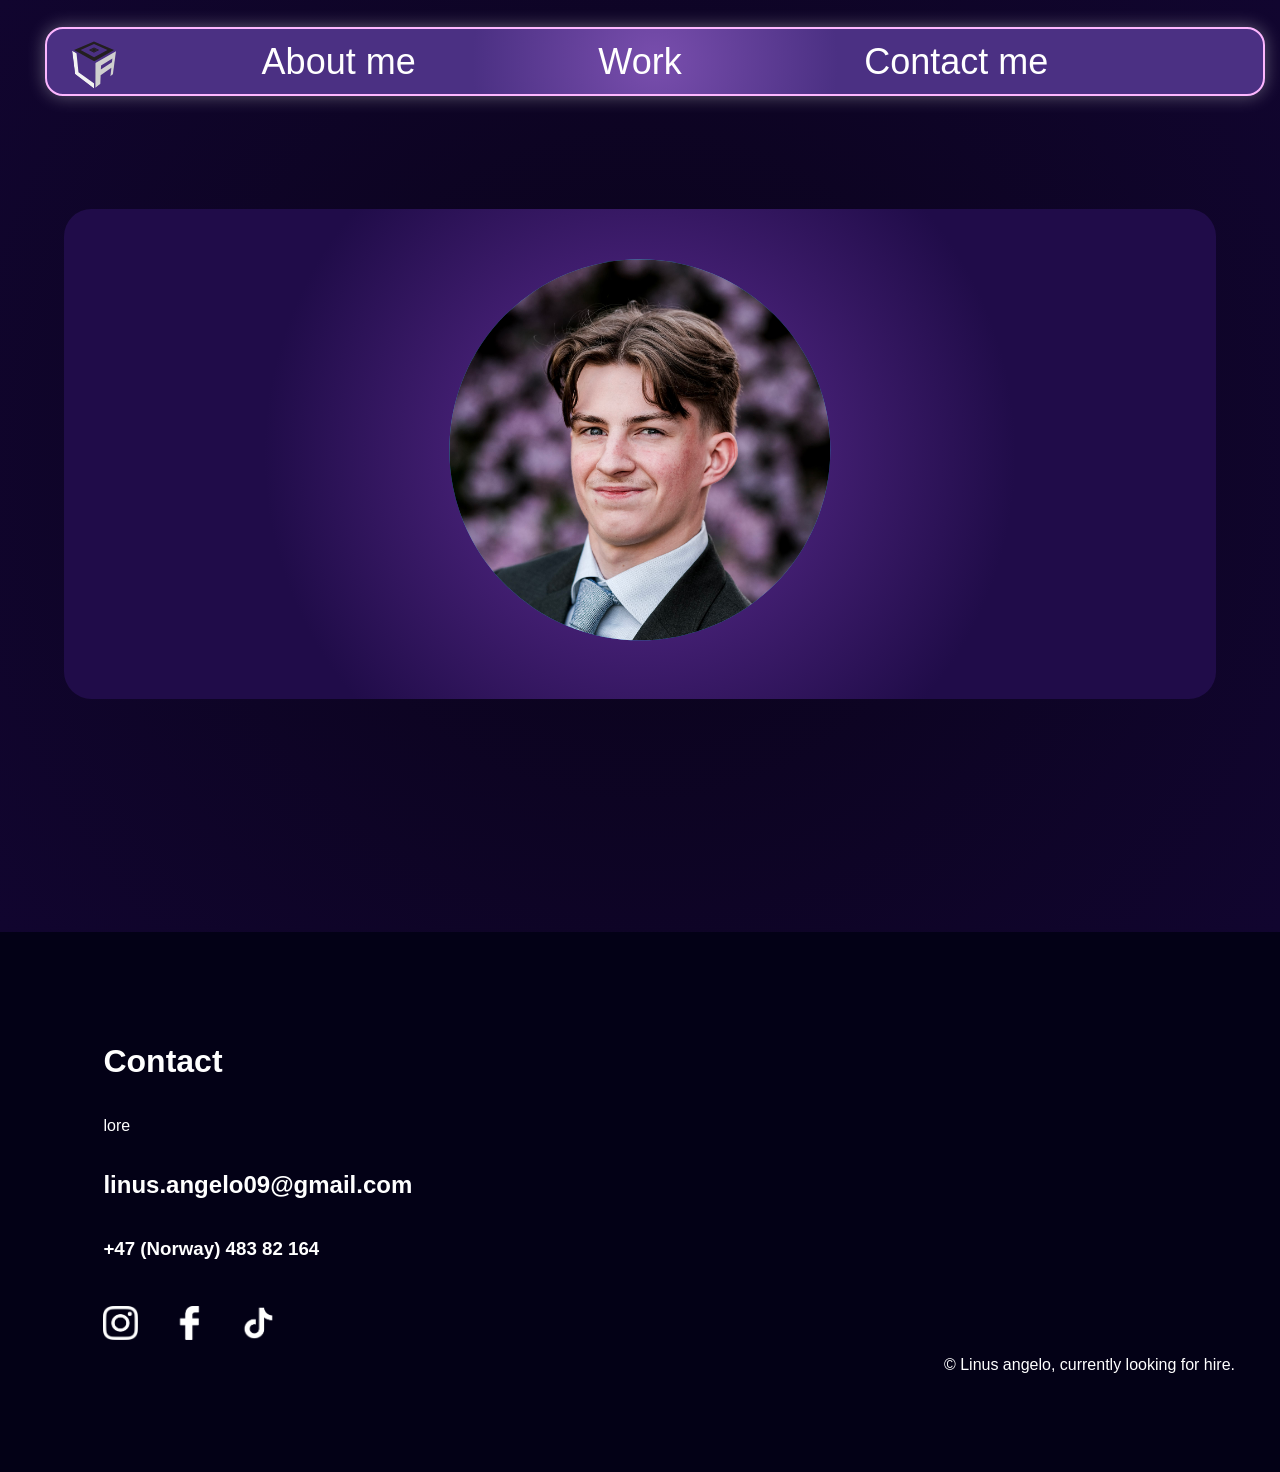
<file: Index.html>
<!DOCTYPE html>
<html lang="en">

<head>
    <meta charset="UTF-8">
    <meta name="viewport" content="width=device-width, initial-scale=1.0">
    <title>Portfolio</title>
        <link rel="stylesheet" href="style.css">
          <link rel="icon" type="image/x-icon" sizes="32 x 32" href="/bilder/favicon-32x32.png">
</head>

<body>

<header>
    <a href="Index.html" aria-label="Home"><img class="logo" src="bilder/LA.logo - Square.silver.svg" alt="logo"></a>
    <nav>
    <a class="navtext" href="realfrontpage.html">About me</a>
        <a class="navtext" href="work.html">Work</a>
        <a class="navtext" href="contact.html">Contact me</a>
    </nav>
</header>

<main>
    <div class="square" ></div>
</main>

<div class="big-box">
</div>

<a href="realfrontpage.html" class="circle">
    <img src="bilder/Bilde_av_meg.JPG" alt="Picture of me" class="circle-img">
</a>



<footer>
    <div class="foottekst">
    <h1>Contact</h1>
    <p>lore</p>
    <h2>linus.angelo09@gmail.com</h2>
    <h3>+47 (Norway) 483 82 164</h3>
    </div>
    <div class="footwrap">
    <img class="footapp" src="bilder/Instagram logo.png" alt="">
    <img class="footapp" src="bilder/facebook logo.png" alt="">
    <img class="footapp" src="bilder/TIktok logo.png" alt="">
    </div>
    <p class="bais" >&copy; Linus angelo, currently looking for hire.</p>
</footer>

<!-- <script>
const circle = document.querySelector('.circle');

circle.addEventListener('click', () => {
    const rect = circle.getBoundingClientRect();
    sessionStorage.setItem('circlePos', JSON.stringify({
        left: rect.left + window.scrollX,
        top: rect.top + window.scrollY,
        width: rect.width,
        height: rect.height
    }));
});
</script> -->

<script src="nav-active.js"></script>

</body>
</html>
</file>
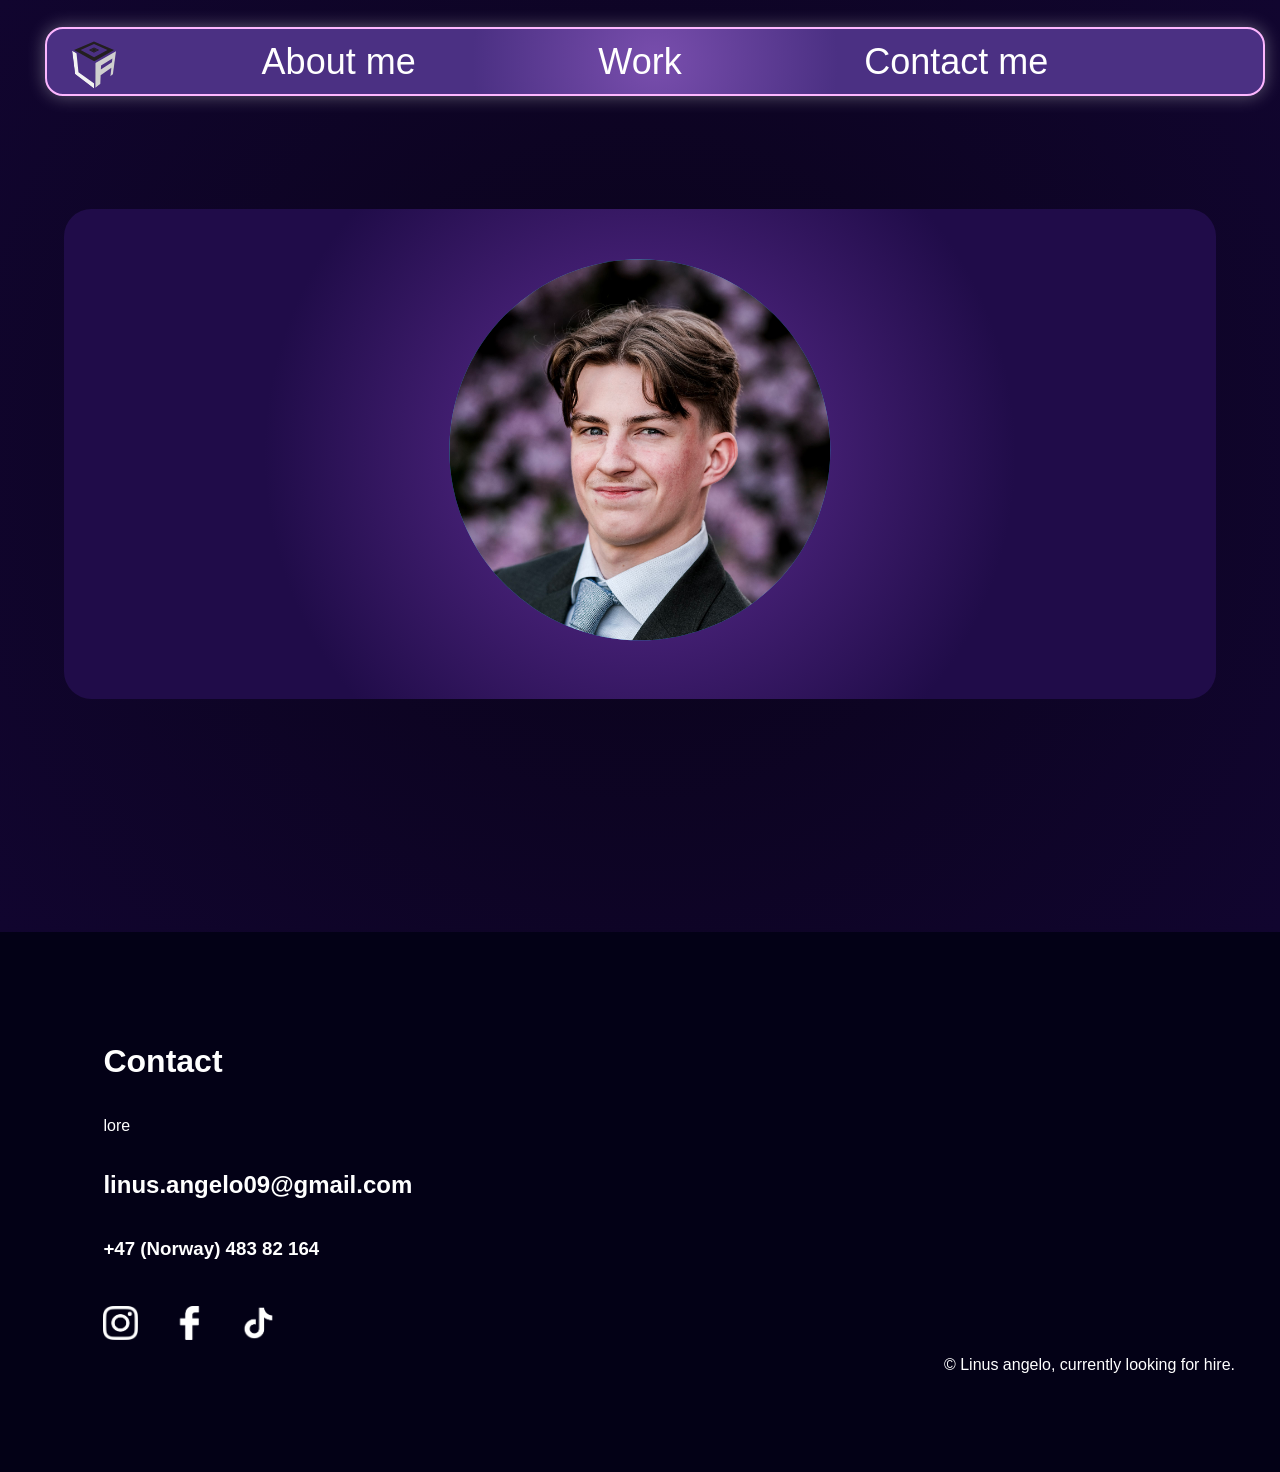
<file: index.html>
<!DOCTYPE html>
<html lang="en">

<head>
    <meta charset="UTF-8">
    <meta name="viewport" content="width=device-width, initial-scale=1.0">
    <title>Portfolio</title>
        <link rel="stylesheet" href="style.css">
          <link rel="icon" type="image/x-icon" sizes="32 x 32" href="/bilder/favicon-32x32.png">
</head>

<body>

<header>
    <a href="index.html" aria-label="Home"><img class="logo" src="bilder/LA.logo - Square.silver.svg" alt="logo"></a>
    <nav>
    <a class="navtext" href="realfrontpage.html">About me</a>
        <a class="navtext" href="work.html">Work</a>
        <a class="navtext" href="contact.html">Contact me</a>
    </nav>
</header>

<main>
    <div class="square" ></div>
</main>

<div class="big-box">
</div>

<a href="realfrontpage.html" class="circle">
    <img src="bilder/Bilde_av_meg.JPG" alt="Picture of me" class="circle-img">
</a>



<footer>
    <div class="foottekst">
    <h1>Contact</h1>
    <p>lore</p>
    <h2>linus.angelo09@gmail.com</h2>
    <h3>+47 (Norway) 483 82 164</h3>
    </div>
    <div class="footwrap">
    <img class="footapp" src="bilder/Instagram logo.png" alt="">
    <img class="footapp" src="bilder/facebook logo.png" alt="">
    <img class="footapp" src="bilder/TIktok logo.png" alt="">
    </div>
    <p class="bais" >&copy; Linus angelo, currently looking for hire.</p>
</footer>

<!-- <script>
const circle = document.querySelector('.circle');

circle.addEventListener('click', () => {
    const rect = circle.getBoundingClientRect();
    sessionStorage.setItem('circlePos', JSON.stringify({
        left: rect.left + window.scrollX,
        top: rect.top + window.scrollY,
        width: rect.width,
        height: rect.height
    }));
});
</script> -->

<script src="nav-active.js"></script>

</body>
</html>
</file>
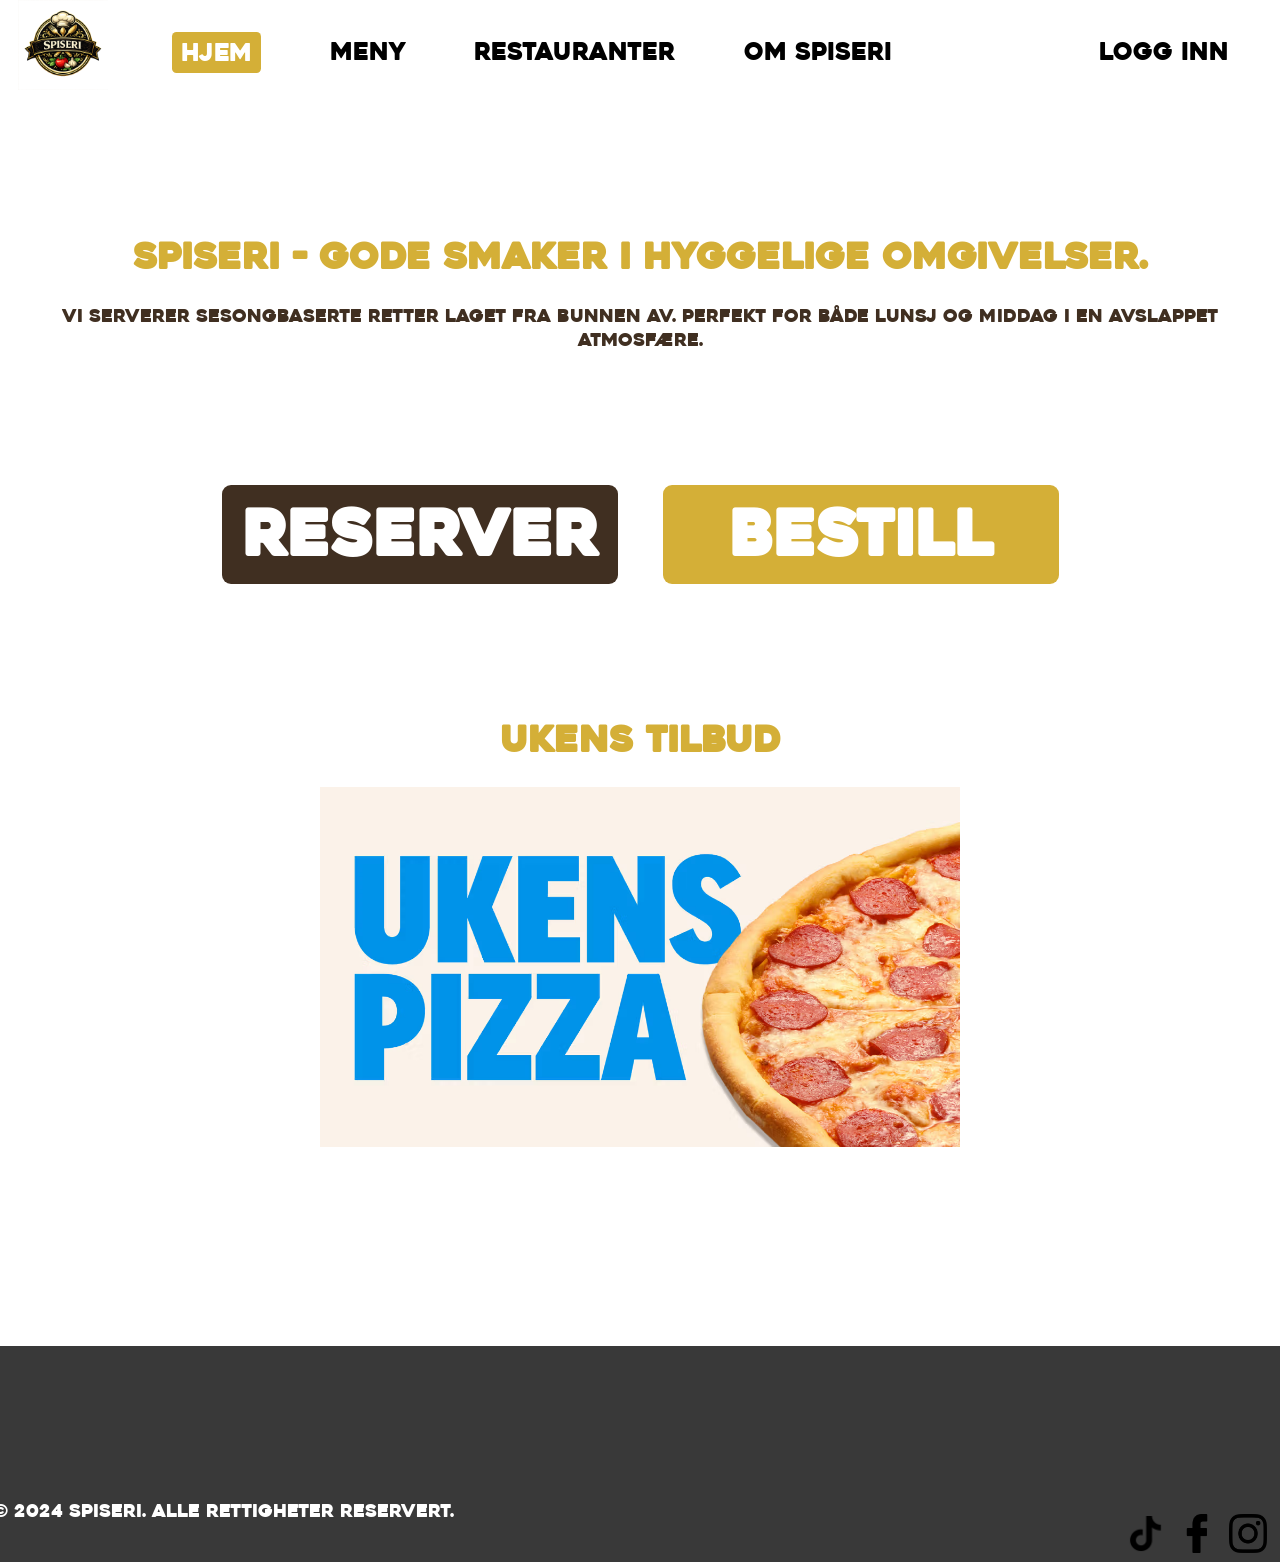
<file: Arbeid/Restaurant nettside/Index.html>
<!DOCTYPE html>
<html lang="en">
<head>
    <meta charset="UTF-8">
    <meta name="viewport" content="width=device-width, initial-scale=1.0">
    <title>Restaurant Website</title>
    <link rel="stylesheet" href="styles.css">
</head>
<body>
    <!-- Navigation -->
    <nav class="navbar">
        <div class="container">
            <div class="logo"><img class="rest" src="Bilder/RestaurantLogo.png" alt="Restaurant Logo"></div>
            <ul class="nav-links">
                <li><a class="links" href="Index.html">Hjem</a></li>
                <li><a class="links" href="meny.html">Meny</a></li>
                <li><a class="links" href="Restauranter.html">Restauranter</a></li>
                <li><a class="links" href="Omspiseri.html">Om spiseri</a></li>
            </ul>
        </div>
    </nav>

    <div class="logginn">
        <a href="logginn.html">Logg inn</a>
    </div>

    <h1 class="overtekst">Spiseri - gode smaker i hyggelige omgivelser.</h1>
    <p class="undertekst">Vi serverer sesongbaserte retter laget fra bunnen av. Perfekt for både lunsj og middag i en avslappet atmosfære.</p>


    <div class="resbes">
    <a href="Reserver.html"><h1 class="Reserver">Reserver</h1></a>
    <a href="Bestill.html"><h1 class="Bestill">Bestill</h1></a>

    </div>

    <div class="slider">
        <h1 class="Tilbud">Ukens Tilbud</h1>
  <div class="slides">
    <img src="Bilder/Ukenspizza.avif" />
    <img src="Bilder/Burgertilbud.jpg" />
    <img src="Bilder/Meeal.avif" />
  </div>
</div>



<footer class="footer">
    <p class="footer-text">© 2024 Spiseri. Alle rettigheter reservert.</p>

    <img src="Bilder/Instagram png.png" alt="Instagram Icon">
    <img  src="Bilder/Facebook png.png" alt="Facebook Icon">
    <img  src="Bilder/Tiktok png logo.png" alt="Tiktok Icon">

</footer>


<script>
const slides = document.querySelector(".slides");
const totalSlides = document.querySelectorAll(".slides img").length;
let index = 0;

setInterval(() => {
  index++;
  if (index >= totalSlides) {
    index = 0;
  }

  slides.style.transform = `translateX(-${index * 50}vw)`;
}, 3000);
</script>

    <script>
        // Highlight current page in navbar
        document.addEventListener('DOMContentLoaded', function() {
            const links = document.querySelectorAll('.nav-links a');
            const currentUrl = window.location.pathname;
            
            links.forEach(link => {
                const href = link.getAttribute('href');
                // Check if the href matches the current page
                if (currentUrl.includes(href) || 
                    (href === 'Index.html' && (currentUrl.endsWith('/') || currentUrl.includes('Index.html')))) {
                    link.classList.add('active');
                } else {
                    link.classList.remove('active');
                }
            });
        });
    </script>

    <div class="container">
</body>
</html>
</file>
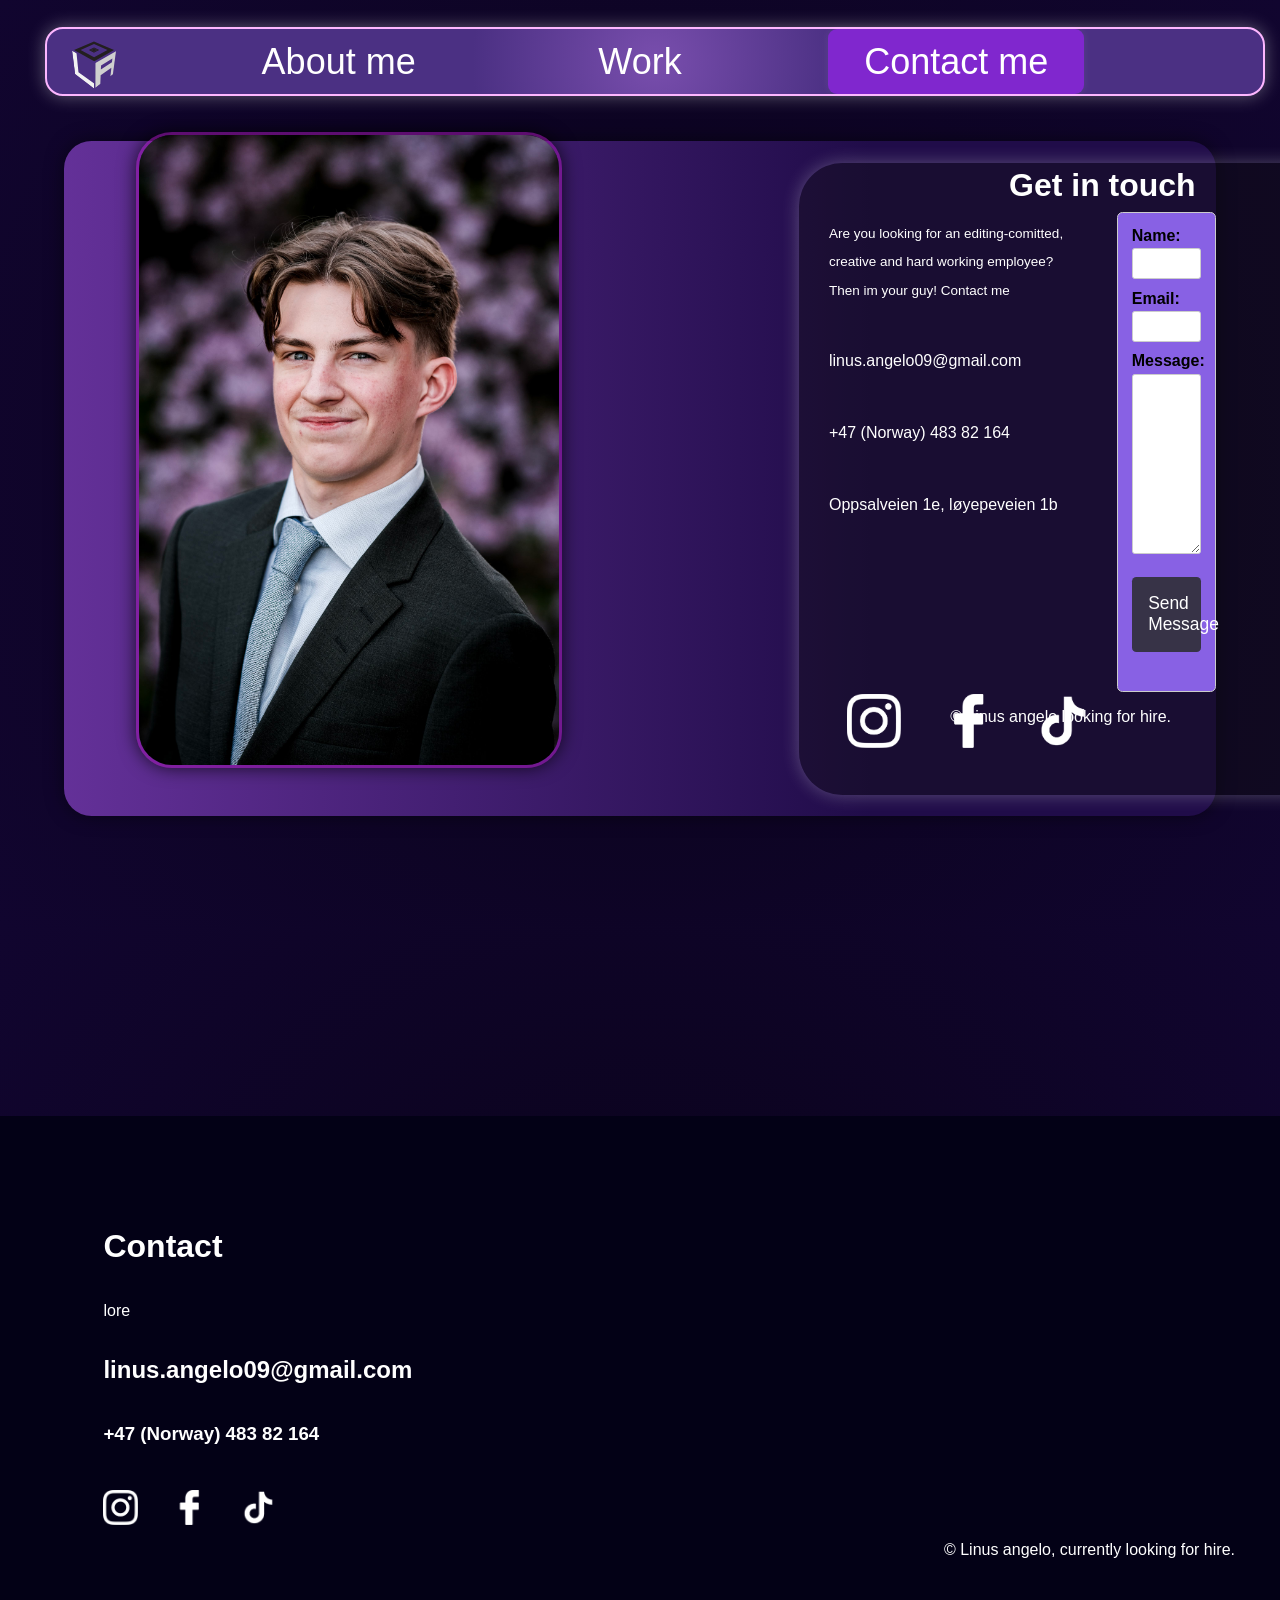
<file: contact.html>
<!DOCTYPE html>
<html lang="en">

<head>
    <meta charset="UTF-8">
    <meta name="viewport" content="width=device-width, initial-scale=1.0">
    <title>Document</title>
        <link rel="stylesheet" href="style.css">
</head>
<body>

<header>
  <a href="index.html" aria-label="Home"><img class="logo" src="bilder/LA.logo - Square.silver.svg" alt="logo"></a>
    <nav>
  <a class="navtext" href="realfrontpage.html">About me</a>
        <a class="navtext" href="work.html">Work</a>
        <a class="navtext" href="contact.html">Contact me</a>
    </nav>
</header>


<div class="big-boxy">

    <div class="big-boxytext">
    <h1 class="get" >Get in touch</h1>

    <p class="hard" >Are you looking for an editing-comitted,</p>
    <P class="hard" >creative and hard working employee?</P>
    <p class="hard">Then im your guy! Contact me</p>

    <p class="kontakt" >linus.angelo09@gmail.com</p>
    <p class="kontakt" >+47 (Norway) 483 82 164</p>
    <p class="kontakt" >Oppsalveien 1e, løyepeveien 1b</p>
    </div>
    <div class="bbd">
        <img class="ift" src="bilder/Instagram logo.png" alt="instagram logo">
        <img class="ift" src="bilder/facebook logo.png" alt="facebook logo">
        <img class="ift" src="bilder/TIktok logo.png" alt="tiktok logo">
        



    </div>

    <form action="https://formspree.io/f/mvzlrdaz" method="POST" class="contact-form" target="_blank">
  <div>
    <label for="name">Name:</label>
    <input type="text" id="name" name="user_name" required>
  </div>
  <div>
    <label for="email">Email:</label>
    <input type="email" id="email" name="user_email" required>
  </div>
  <div>
    <label class="massage" for="message">Message:</label>
    <textarea id="message" name="user_message" rows="5" required></textarea>
  </div>
  <button type="submit">Send Message</button>
</form>
    <p class="bais" >&copy; Linus angelo looking for hire.</p>
 <img class="picture" src="bilder/Bilde_av_meg.JPG" alt="placeholder">
   <div class="smaller-boxy" >
    
   </div>

</div>

<footer>
    <div class="foottekst">
    <h1>Contact</h1>
    <p>lore</p>
    <h2>linus.angelo09@gmail.com</h2>
    <h3>+47 (Norway) 483 82 164</h3>
    </div>
    <div class="footwrap">
    <img class="footapp" src="bilder/Instagram logo.png" alt="">
    <img class="footapp" src="bilder/facebook logo.png" alt="">
    <img class="footapp" src="bilder/TIktok logo.png" alt="">
    </div>
    <p class="bais" >&copy; Linus angelo, currently looking for hire.</p>
</footer>





</body>

<script src="nav-active.js"></script>

</html>
</file>
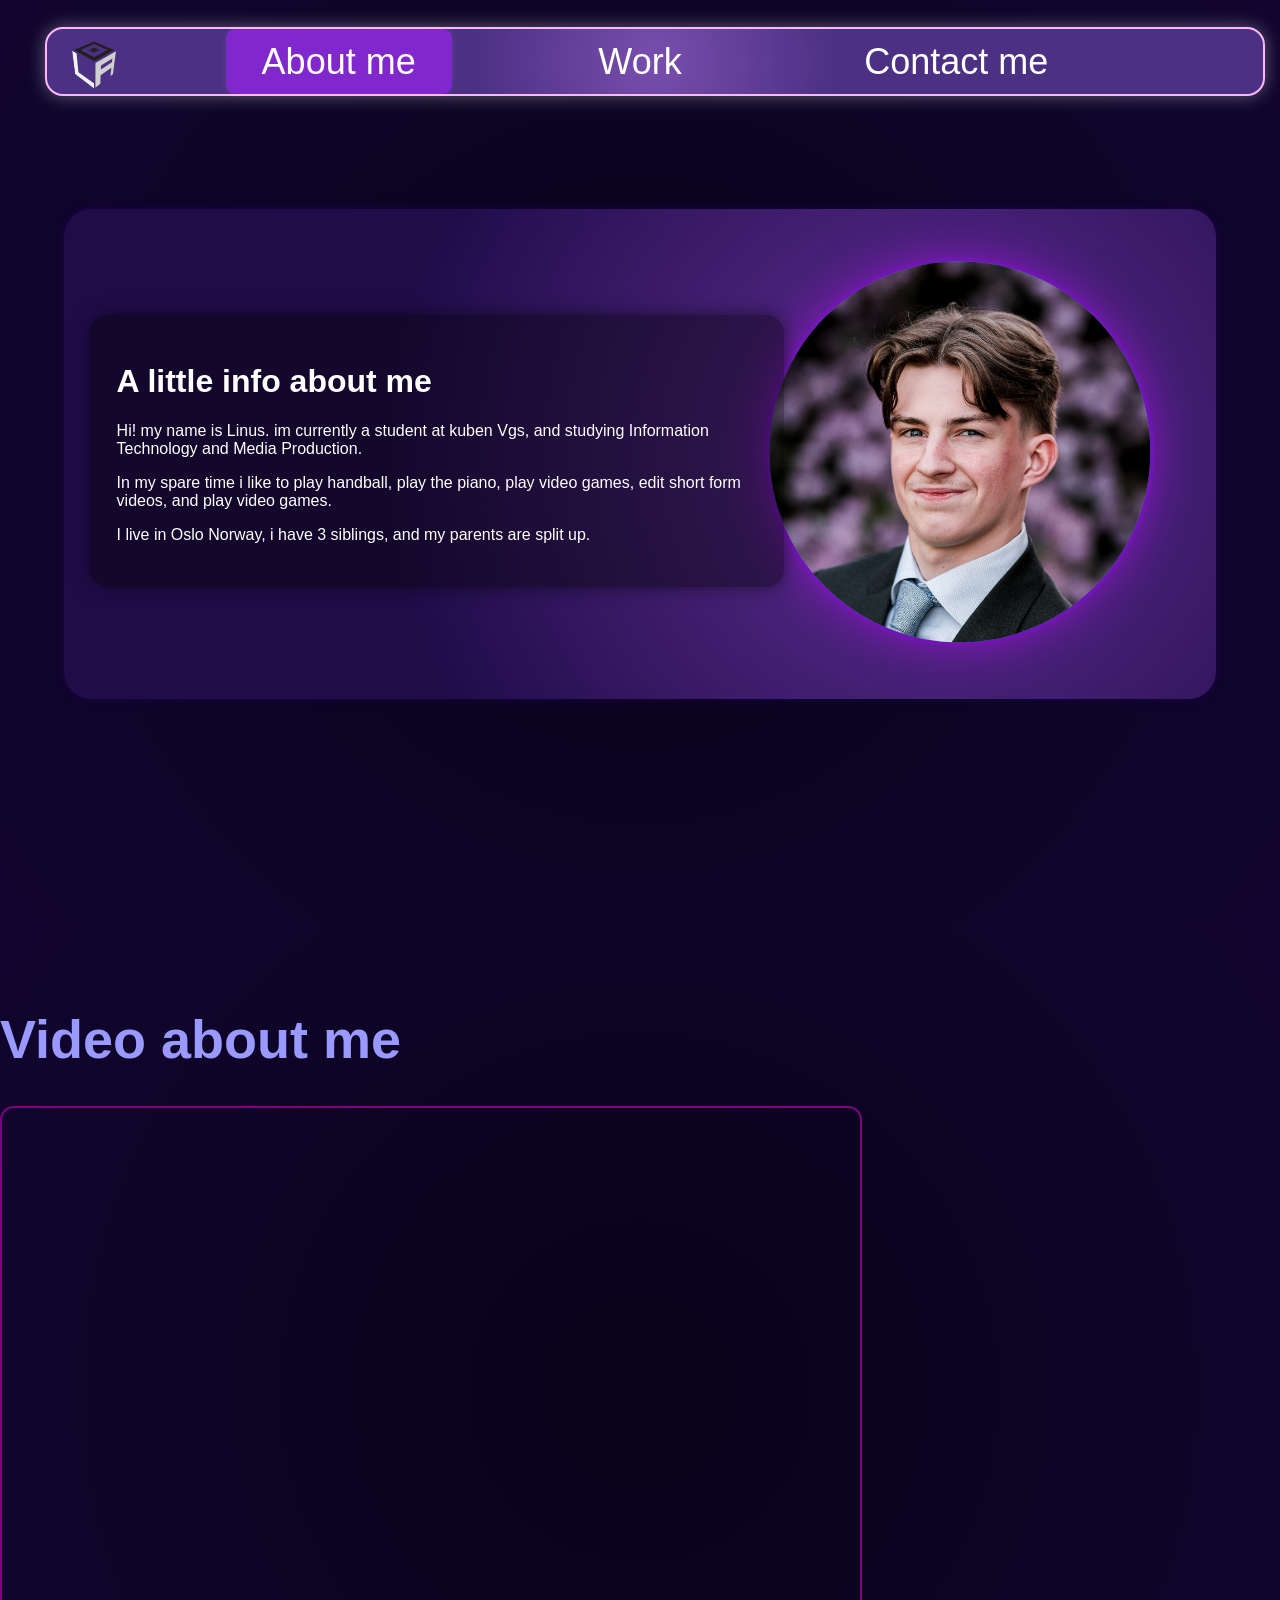
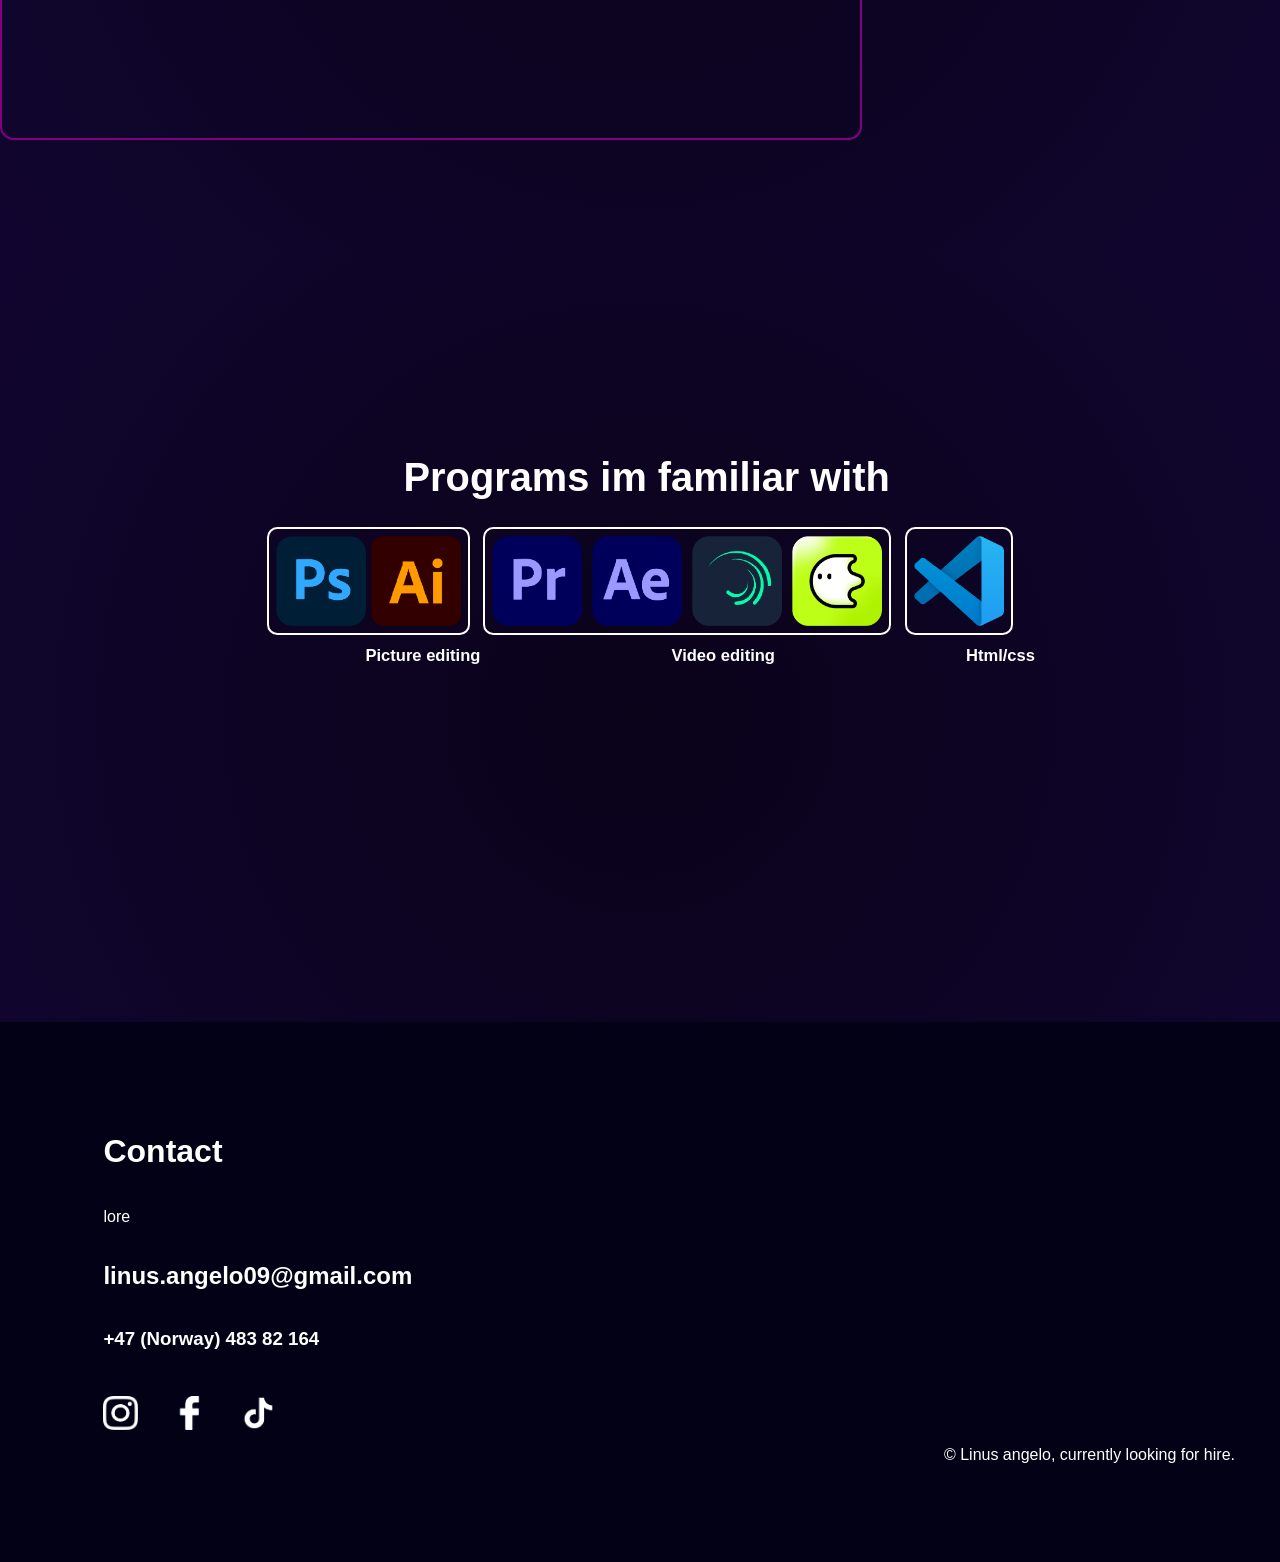
<file: realfrontpage.html>
<!DOCTYPE html>
<html lang="en">

<head>
    <meta charset="UTF-8">
    <meta name="viewport" content="width=device-width, initial-scale=1.0">
    <title>Document</title>
        <link rel="stylesheet" href="style.css">
</head>



<body>

<header>
    <a href="index.html" aria-label="Home"><img class="logo" src="bilder/LA.logo - Square.silver.svg" alt="logo"></a>
    <nav>
    <a class="navtext" href="realfrontpage.html">About me</a>
        <a class="navtext" href="work.html">Work</a>
        <a class="navtext" href="contact.html">Contact me</a>
    </nav>
</header>



<div class="big-boxradial">

</div>
    <img src="bilder/Bilde_av_meg.JPG" alt="Picture of me" class="circlereal">
    <div class="aboutme">
    <h1>A little info about me</h1>
    <p>Hi! my name is Linus. im currently a student at kuben Vgs, and studying Information Technology and Media Production.</p>
    <p>In my spare time i like to play handball, play the piano, play video games, edit short form videos, and play video games.</p>
    <p>I live in Oslo Norway, i have 3 siblings, and my parents are split up.</p>
</div>
<div>


    <h1 class="vom" >Video about me</h1>
    <iframe class="film" width="600" height="400" src="https://drive.google.com/file/d/19mUCty_Bn3MmVZopnPvgIqkDiZ7twlli/preview" allow="autoplay"></iframe>
</div>



<h1 class="appstext">Programs im familiar with</h1>

<div class="programs">  

    <div class="picture-editing">
        <img class="app" src="bilder/photoshop-icon.png">
        <img class="app" src="bilder/illustrator.png">
    </div>
<a href="https://www.tiktok.com/search?q=sosuke__editz&t=1760693357558" target="_blank" class="group-link">
    <div class="video-editing">
        <img class="app" src="bilder/premiere-icon.png">
        <img class="app" src="bilder/AE.png">
        <img class="app" src="bilder/AM-icon.png">
        <img class="app" src="bilder/blurrr-icon.png">
    </div>
</a>


    <div class="html_css">
        <img class="app" src="bilder/vscode-icon.png">
    </div>

</div>

<div class="apptextunder">
<h1 class="PE" >Picture editing</h1>
<h1 class="VE" >Video editing</h1>
<h1 class="HC" >Html/css</h1>
</div>


<footer>
    <div class="foottekst">
    <h1>Contact</h1>
    <p>lore</p>
    <h2>linus.angelo09@gmail.com</h2>
    <h3>+47 (Norway) 483 82 164</h3>
    </div>
    <div class="footwrap">
    <img class="footapp" src="bilder/Instagram logo.png" alt="">
    <img class="footapp" src="bilder/facebook logo.png" alt="">
    <img class="footapp" src="bilder/TIktok logo.png" alt="">
    </div>
    <p class="bais" >&copy; Linus angelo, currently looking for hire.</p>
</footer>

<!-- <script>
window.onload = () => {
    const oldPos = JSON.parse(sessionStorage.getItem('circlePos'));
    const newCircle = document.querySelector('.circlereal');

    if (oldPos && newCircle) {
        const newRect = newCircle.getBoundingClientRect();

        const dx = oldPos.left - newRect.left;
        const dy = oldPos.top - newRect.top;
        const scaleX = oldPos.width / newRect.width;
        const scaleY = oldPos.height / newCircle.offsetHeight;

        // Start from old position
        newCircle.style.transform = `translate(${dx}px, ${dy}px) scale(${scaleX}, ${scaleY})`;

        // Force browser to recognize the starting transform
        newCircle.getBoundingClientRect();

        // Animate to final position
        newCircle.style.transition = 'transform 0.7s ease';
        newCircle.style.transform = 'translate(0, 0) scale(1, 1)';

        sessionStorage.removeItem('circlePos');
    }
};
</script> -->
</body>

<script src="nav-active.js"></script>

</body>
</html>
</file>
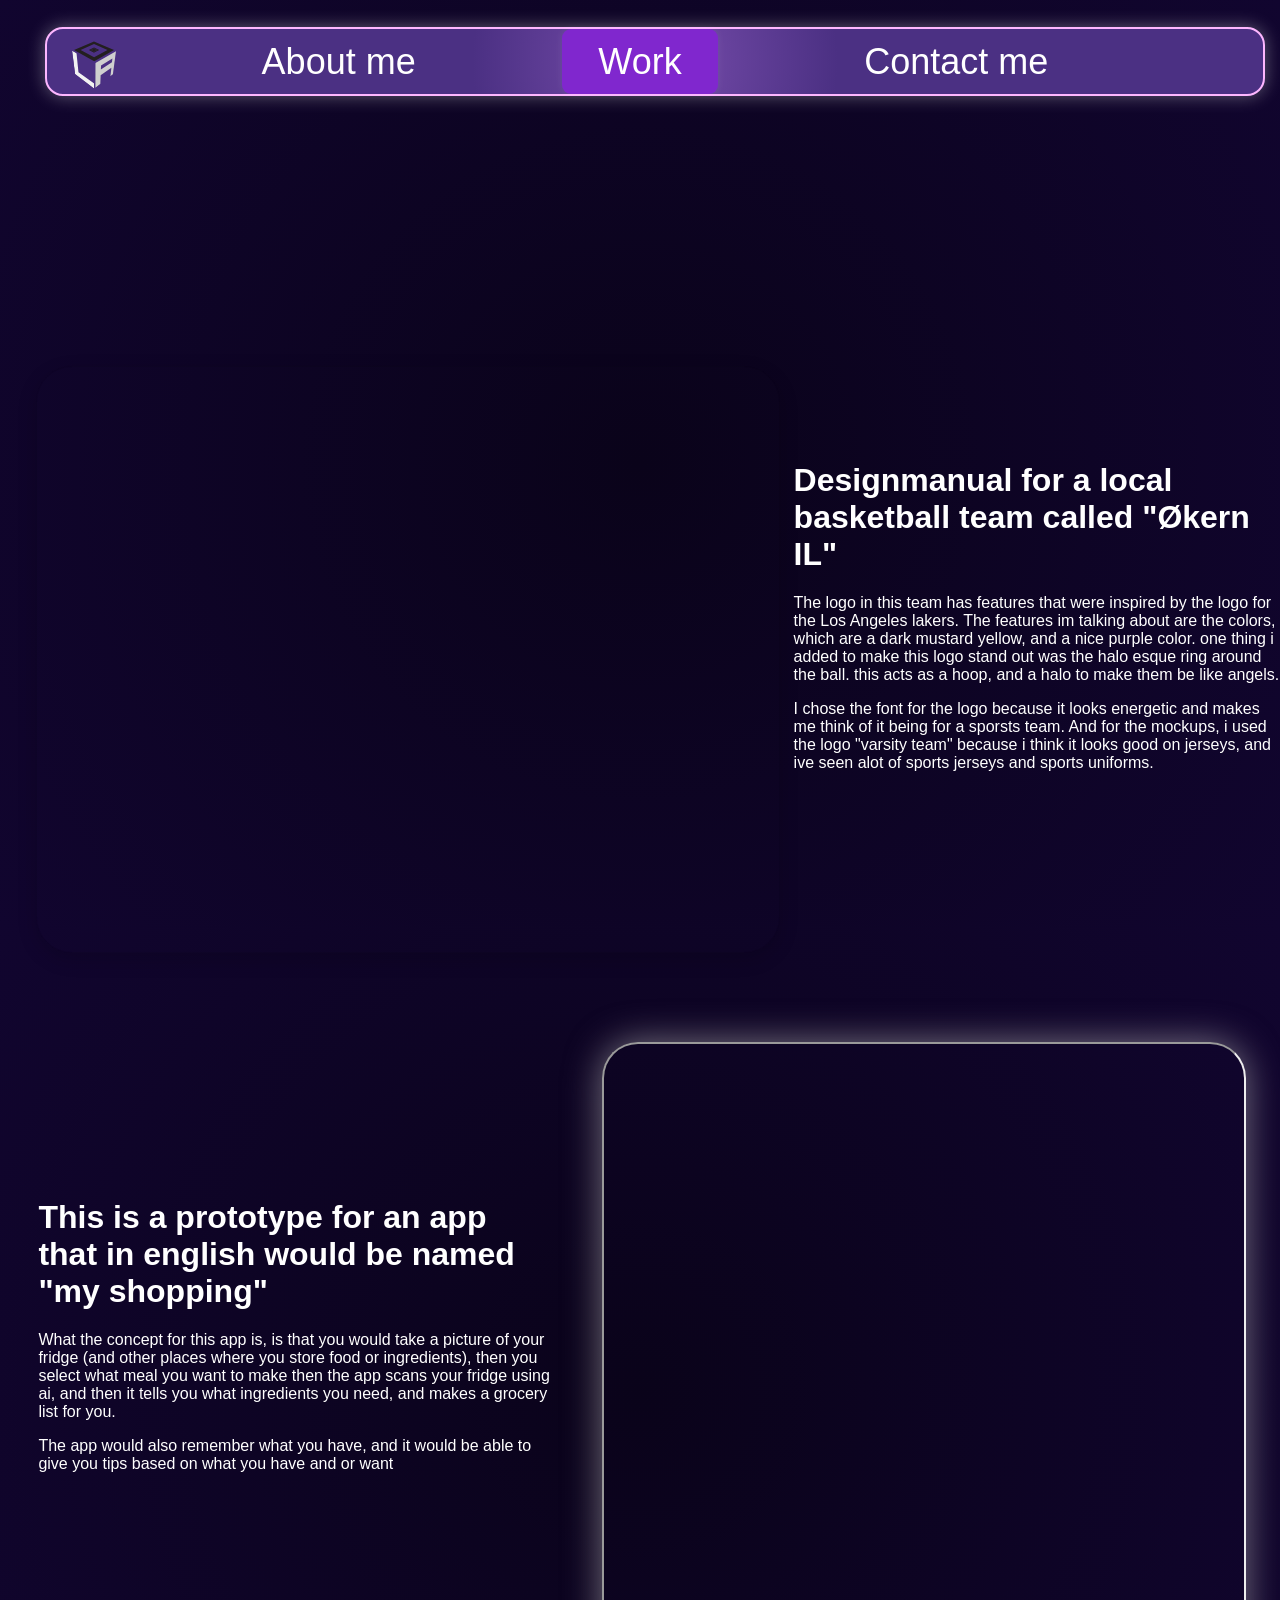
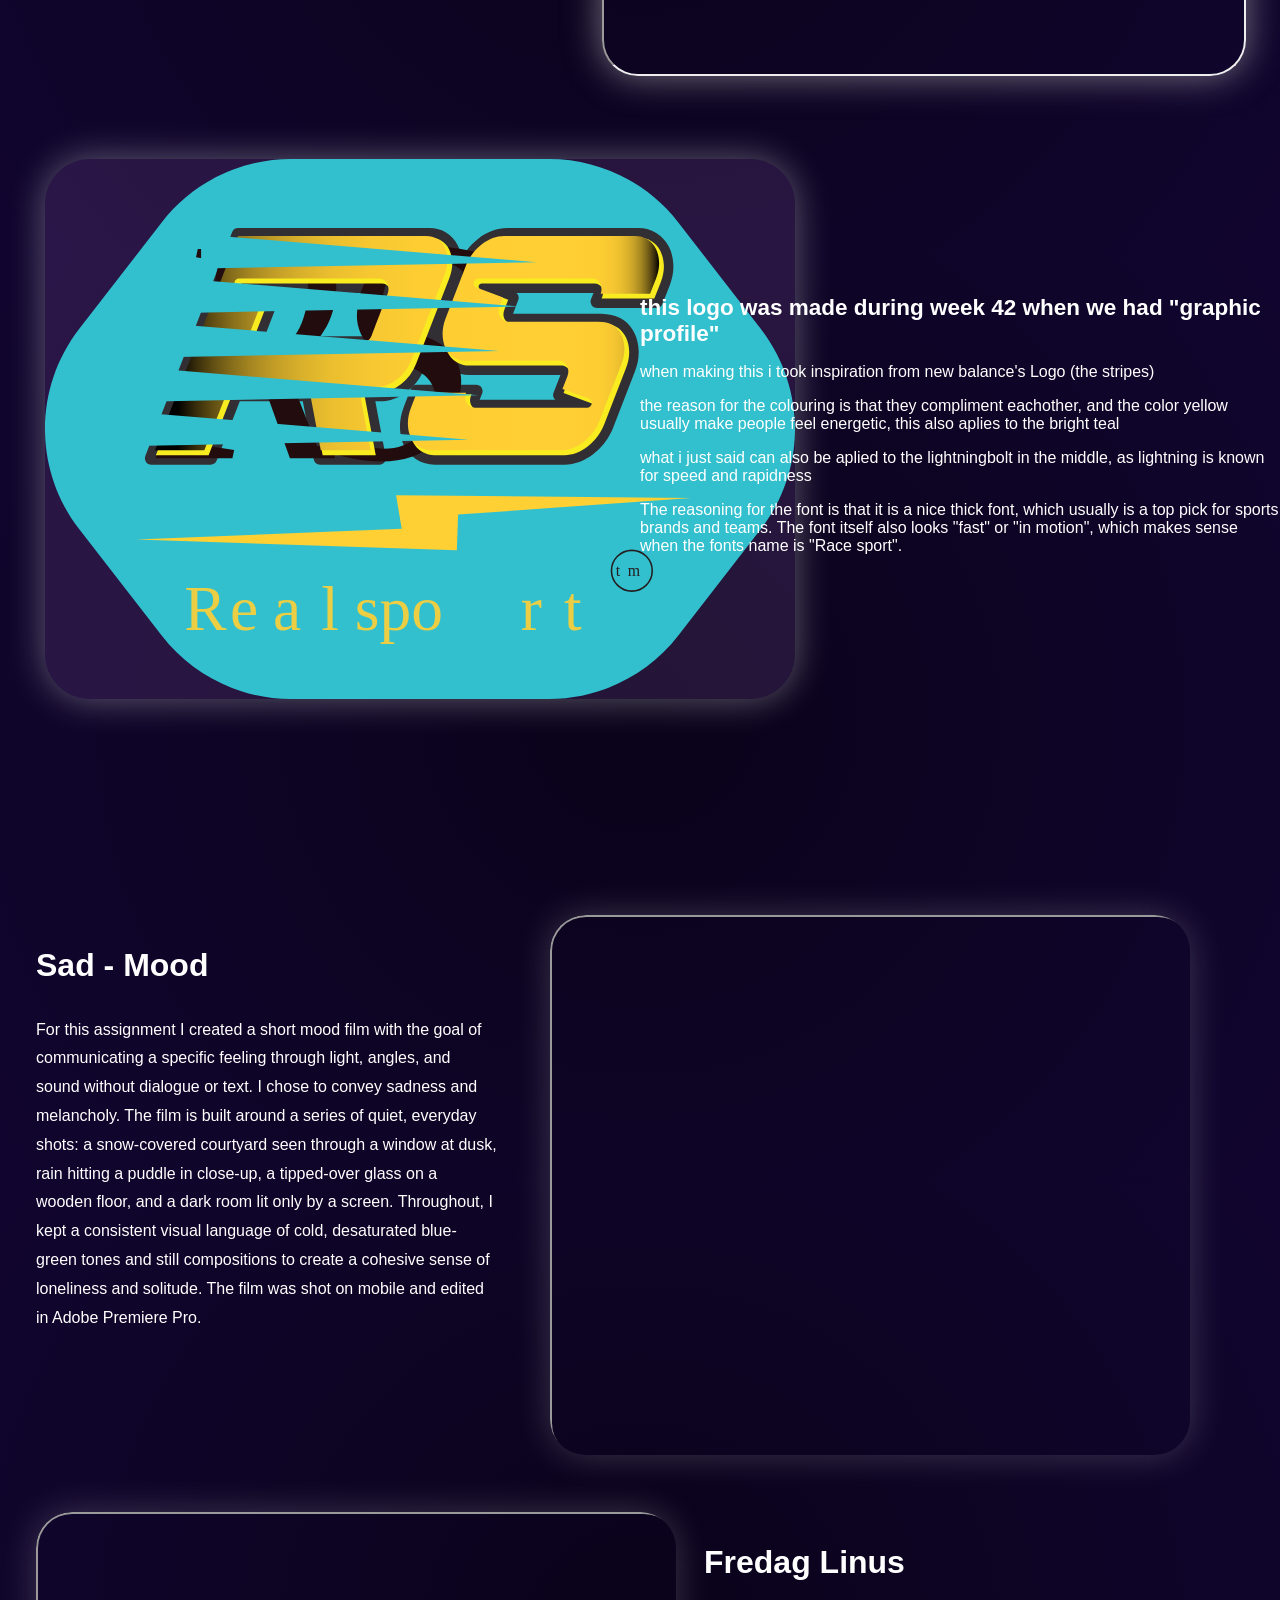
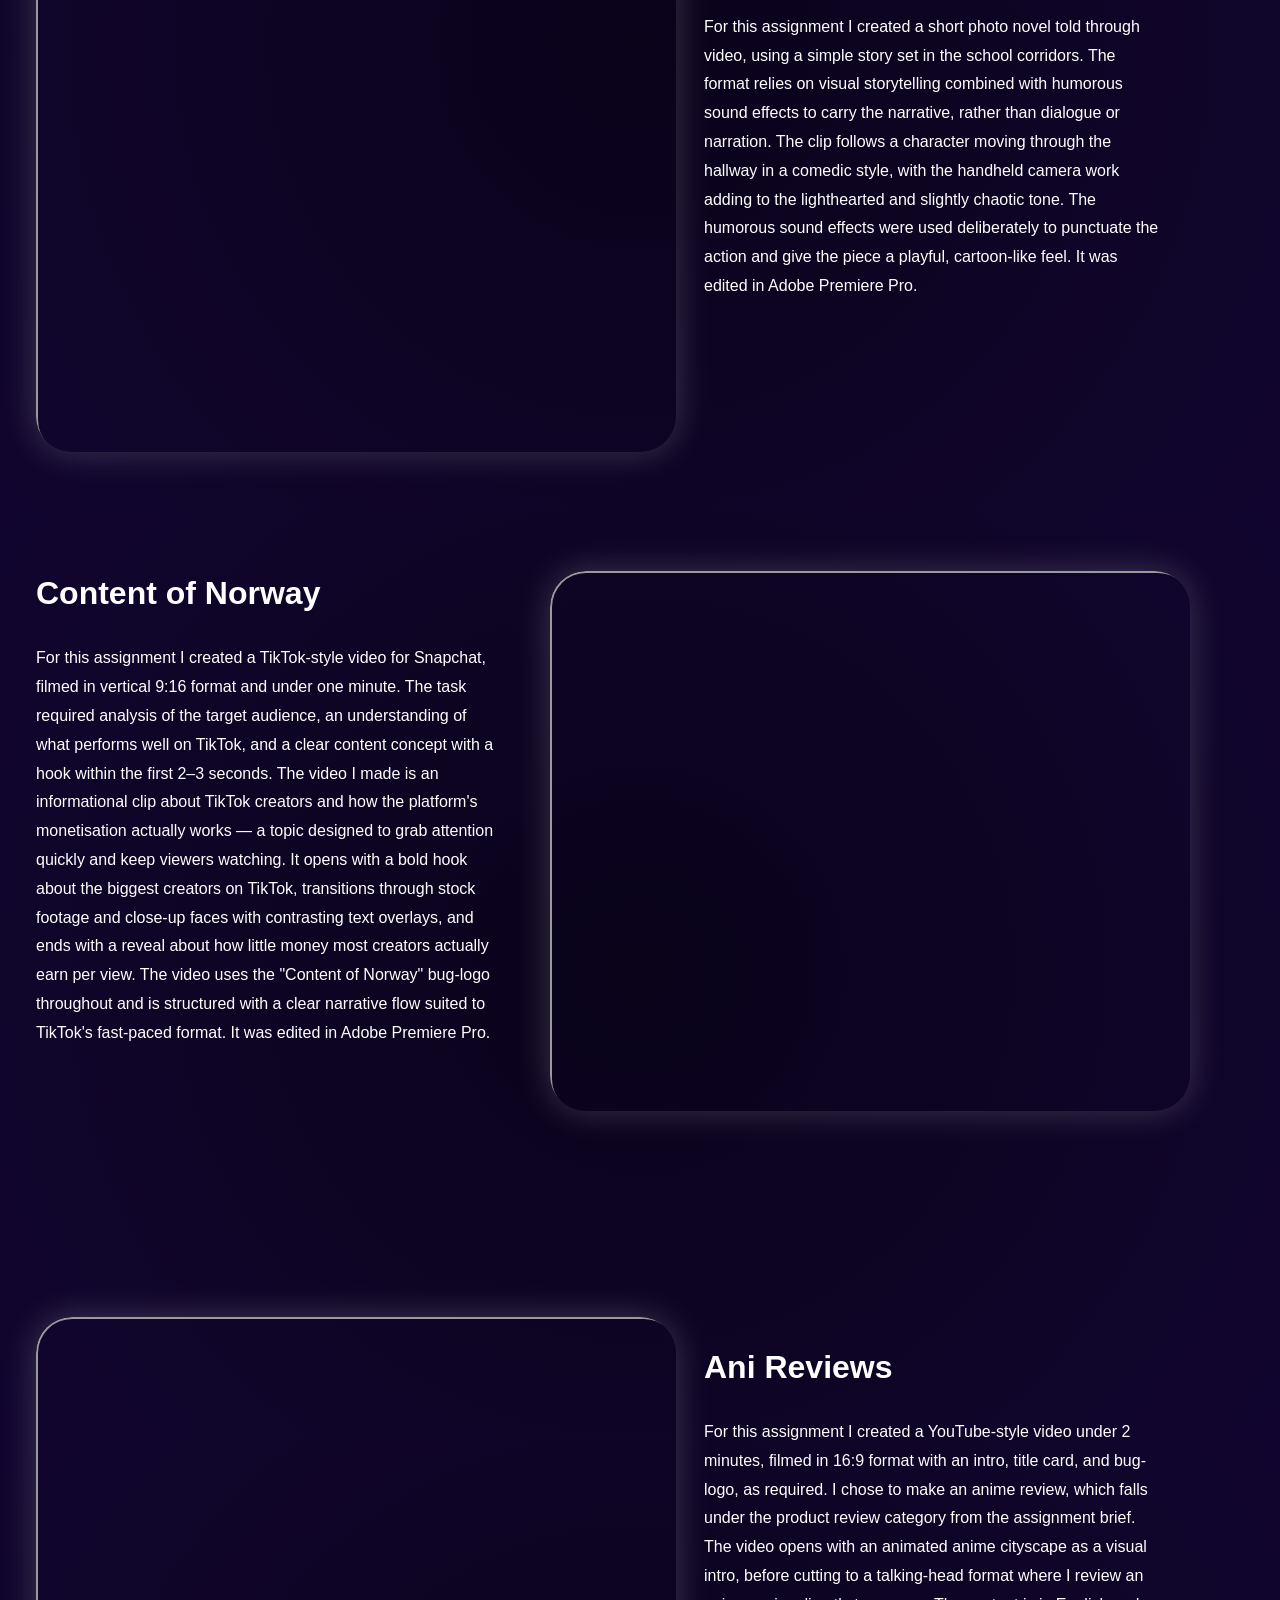
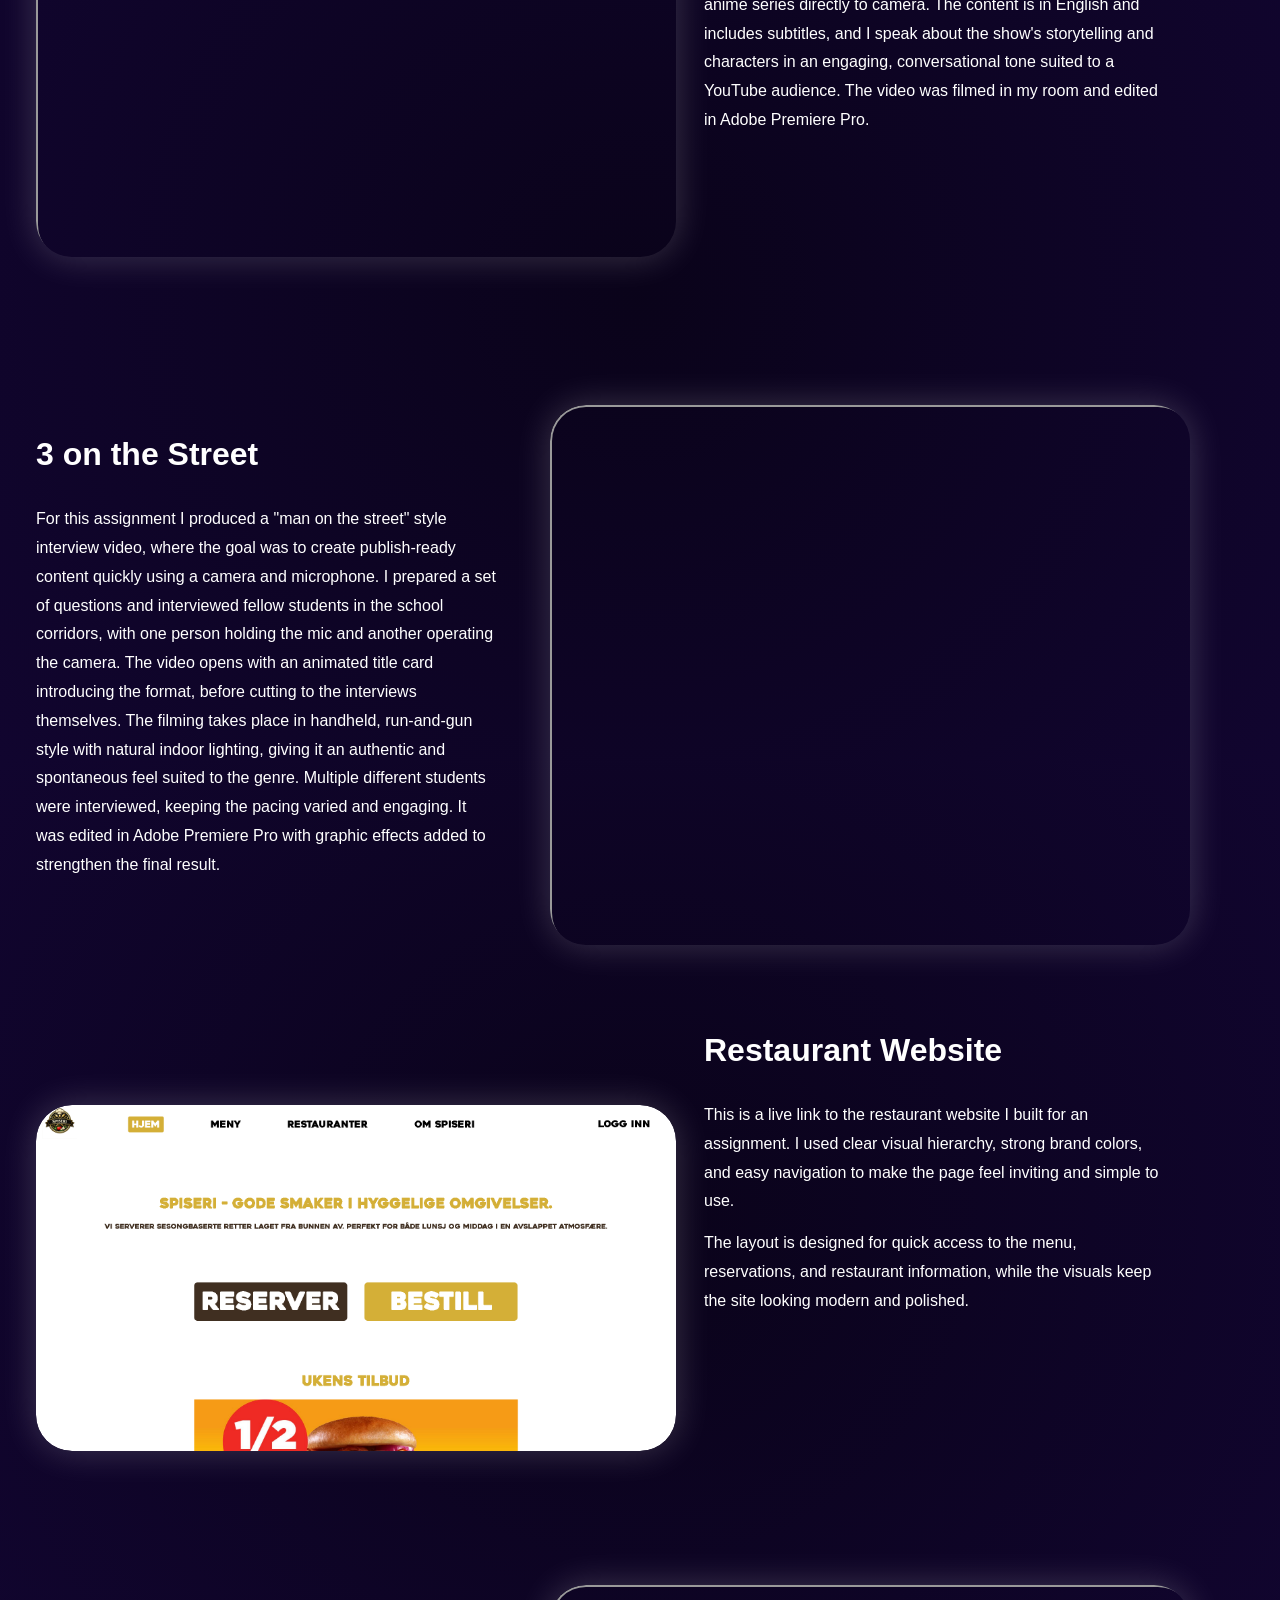
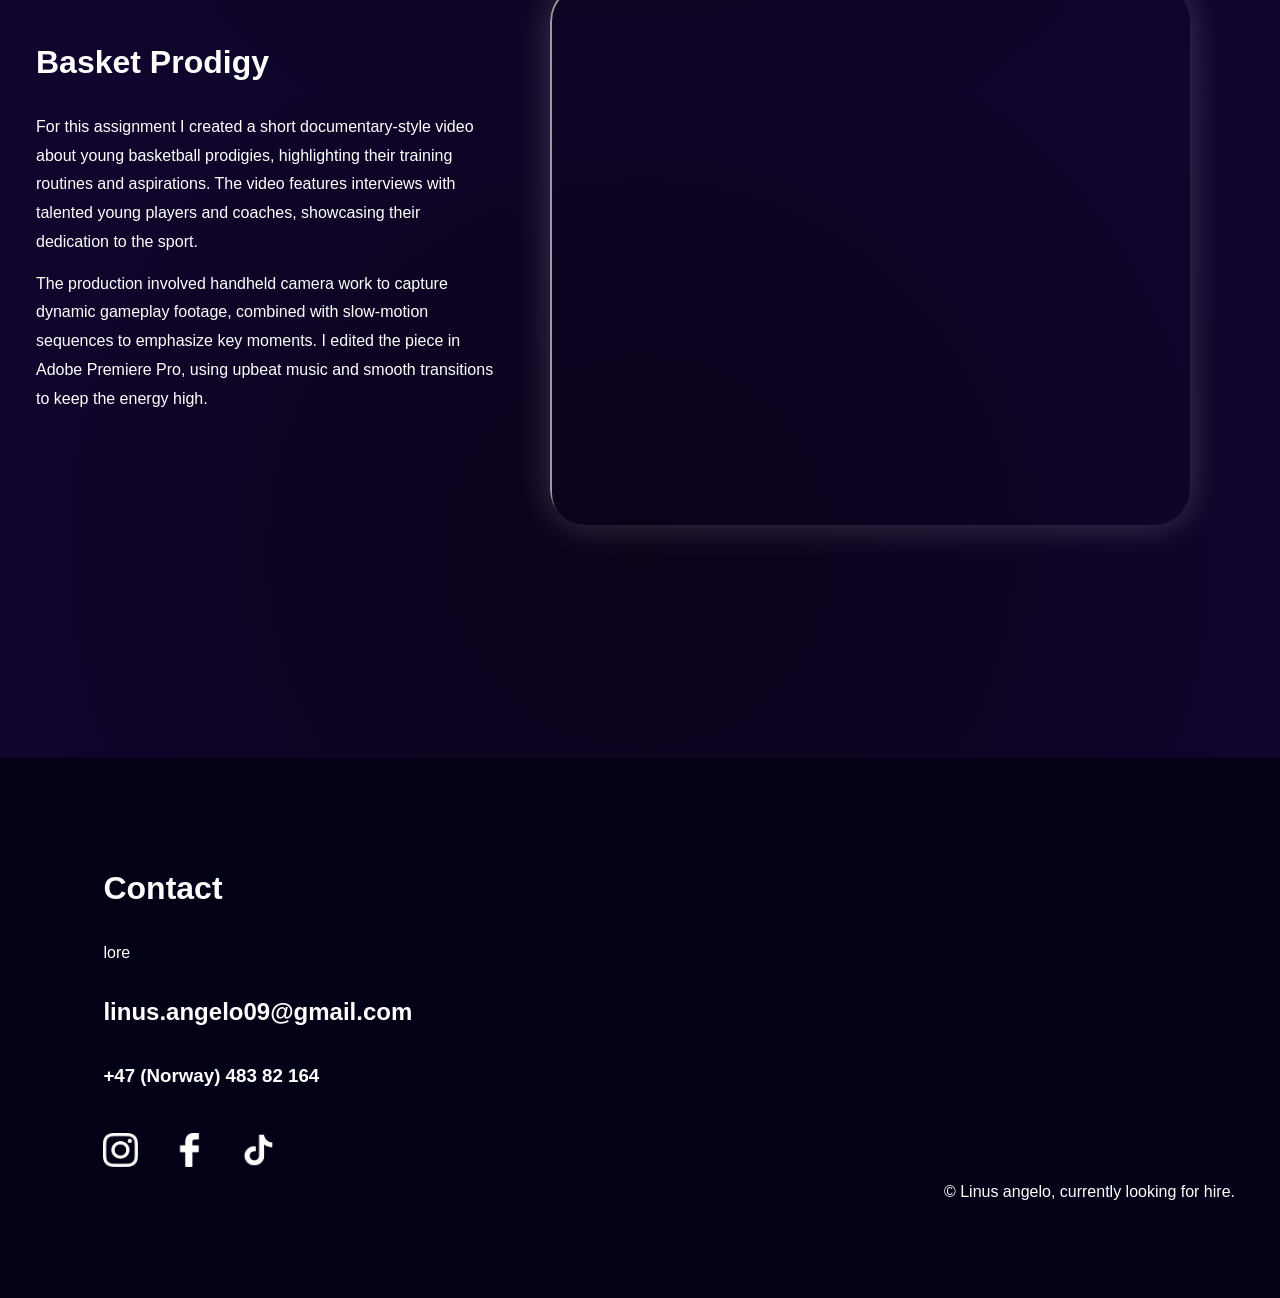
<file: work.html>
<!DOCTYPE html>
<html lang="en">

<head>
    <meta charset="UTF-8">
    <meta name="viewport" content="width=device-width, initial-scale=1.0">
    <title>Document</title>
        <link rel="stylesheet" href="style.css">
</head>
<body>

<header>
    <a href="index.html" aria-label="Home"><img class="logo" src="bilder/LA.logo - Square.silver.svg" alt="logo"></a>
    <nav>
        <a class="navtext" href="realfrontpage.html">About me</a>
        <a class="navtext" href="work.html">Work</a>
        <a class="navtext" href="contact.html">Contact me</a>
    </nav>
</header>

<div class="desmanual">
  <iframe src="Arbeid/Designmanual.pdf" type="application/pdf" width="1000" height="600">
    <p>Your browser does not support iframes. You can [Download the PDF](your_document.pdf) instead.</p>
  </iframe>
</div>
<div class="Des-text">
    <h1>Designmanual for a local basketball team called "Økern IL"</h1>
    <p>The logo in this team has features that were inspired by the logo for the Los Angeles lakers. The features im talking about are the colors, which are a dark mustard yellow, and a nice purple color. one thing i added to make this logo stand out was the halo esque ring around the ball. this acts as a hoop, and a halo to make them be like angels.</p>
    <p>I chose the font for the logo because it looks energetic and makes me think of it being for a sporsts team. And for the mockups, i used the logo "varsity team" because i think it looks good on jerseys, and ive seen alot of sports jerseys and sports uniforms.</p>
</div>

<div class="figma-wrap">
  <iframe
    class="figma"
    src="https://embed.figma.com/proto/mqUWNSjPSK4MAAY3kbXeZk/Untitled?node-id=1-2&starting-point-node-id=1%3A2&embed-host=share"
    allowfullscreen>
  </iframe>
</div>

<div class="prototype-app">
    <h1>This is a prototype for an app that in english would be named "my shopping"</h1>
    <p>What the concept for this app is, is that you would take a picture of your fridge (and other places where you store food or ingredients), then you select what meal you want to make then the app scans your fridge using ai, and then it tells you what ingredients you need, and makes a grocery list for you.</p>
    <p>The app would also remember what you have, and it would be able to give you tips based on what you have and or want</p>
</div>

<img class="RS" src="bilder/logo_best.svg" alt="Logo made for a sports company called Real sport">
<div class="RS_text">
    <h1 class="text-RS">this logo was made during week 42 when we had "graphic profile"</h1>
    <p>when making this i took inspiration from new balance's Logo (the stripes)</p>
    <p>the reason for the colouring is that they compliment eachother, and the color yellow usually make people feel energetic, this also aplies to the bright teal</p>
    <p>what i just said can also be aplied to the lightningbolt in the middle, as lightning is known for speed and rapidness</p>
    <p>The reasoning for the font is that it is a nice thick font, which usually is a top pick for sports brands and teams. The font itself also looks "fast" or "in motion", which makes sense when the fonts name is "Race sport".</p>
</div>

<!-- Sad - Mood -->
<div class="video-wrap video-right sad-video">
  <iframe class="video-item" width="1000" height="600" src="https://drive.google.com/file/d/14jF0fxtsn7_5ePcJH2_OLgKh2HBO3CKd/preview" allow="autoplay"></iframe>
</div>
<div class="video-text video-text-left sad-text">
  <h1>Sad - Mood</h1>
  <p>For this assignment I created a short mood film with the goal of communicating a specific feeling through light, angles, and sound without dialogue or text. I chose to convey sadness and melancholy.
The film is built around a series of quiet, everyday shots: a snow-covered courtyard seen through a window at dusk, rain hitting a puddle in close-up, a tipped-over glass on a wooden floor, and a dark room lit only by a screen. Throughout, I kept a consistent visual language of cold, desaturated blue-green tones and still compositions to create a cohesive sense of loneliness and solitude.
The film was shot on mobile and edited in Adobe Premiere Pro.</p>
</div>

<!-- Fredag Linus -->
<div class="video-wrap video-left fredag-video">
  <iframe class="video-item" width="1000" height="600" src="https://drive.google.com/file/d/1dXZNRHD7FYW3_ixP4YzT3M1E4jzpE980/preview" allow="autoplay"></iframe>
</div>
<div class="video-text video-text-right fredag-text">
  <h1>Fredag Linus</h1>
  <p>For this assignment I created a short photo novel told through video, using a simple story set in the school corridors. The format relies on visual storytelling combined with humorous sound effects to carry the narrative, rather than dialogue or narration.
The clip follows a character moving through the hallway in a comedic style, with the handheld camera work adding to the lighthearted and slightly chaotic tone. The humorous sound effects were used deliberately to punctuate the action and give the piece a playful, cartoon-like feel.
It was edited in Adobe Premiere Pro.</p>
</div>

<!-- Content of Norway -->
<div class="video-wrap video-right">
  <iframe class="video-item" width="1000" height="600" src="https://drive.google.com/file/d/1RKORZSK3bhFFjy_xNSIvPzooVbbHxkSU/preview" allow="autoplay"></iframe>
</div>
<div class="video-text video-text-left norway-text">
  <h1>Content of Norway</h1>
  <p>For this assignment I created a TikTok-style video for Snapchat, filmed in vertical 9:16 format and under one minute. The task required analysis of the target audience, an understanding of what performs well on TikTok, and a clear content concept with a hook within the first 2–3 seconds.
The video I made is an informational clip about TikTok creators and how the platform's monetisation actually works — a topic designed to grab attention quickly and keep viewers watching. It opens with a bold hook about the biggest creators on TikTok, transitions through stock footage and close-up faces with contrasting text overlays, and ends with a reveal about how little money most creators actually earn per view. The video uses the "Content of Norway" bug-logo throughout and is structured with a clear narrative flow suited to TikTok's fast-paced format.
It was edited in Adobe Premiere Pro.</p>
</div>

<!-- Ani Reviews -->
<div class="video-wrap video-left">
  <iframe class="video-item" width="1000" height="600" src="https://drive.google.com/file/d/1_t_vcabhUGaohQ02L3xfrCsfx2Lxr4xB/preview" allow="autoplay"></iframe>
</div>
<div class="video-text video-text-right ani-text">
  <h1>Ani Reviews</h1>
  <p>For this assignment I created a YouTube-style video under 2 minutes, filmed in 16:9 format with an intro, title card, and bug-logo, as required. I chose to make an anime review, which falls under the product review category from the assignment brief.
The video opens with an animated anime cityscape as a visual intro, before cutting to a talking-head format where I review an anime series directly to camera. The content is in English and includes subtitles, and I speak about the show's storytelling and characters in an engaging, conversational tone suited to a YouTube audience.
The video was filmed in my room and edited in Adobe Premiere Pro.</p>
</div>

<!-- 3 on the Street -->
<div class="video-wrap video-right">
  <iframe class="video-item" width="1000" height="600" src="https://drive.google.com/file/d/1q3wgc7qOVMDFqFmAjWOg70dC4izUsJAU/preview" allow="autoplay"></iframe>
</div>
<div class="video-text video-text-left street-text">
  <h1>3 on the Street</h1>
  <p>For this assignment I produced a "man on the street" style interview video, where the goal was to create publish-ready content quickly using a camera and microphone. I prepared a set of questions and interviewed fellow students in the school corridors, with one person holding the mic and another operating the camera.
The video opens with an animated title card introducing the format, before cutting to the interviews themselves. The filming takes place in handheld, run-and-gun style with natural indoor lighting, giving it an authentic and spontaneous feel suited to the genre. Multiple different students were interviewed, keeping the pacing varied and engaging.
It was edited in Adobe Premiere Pro with graphic effects added to strengthen the final result.</p>
</div>

<!-- Restaurant Website -->
<div class="video-wrap video-left restaurant-image">
  <a href="Arbeid/Restaurant nettside/Index.html" target="_blank">
    <img src="bilder/restaurant.png" alt="Picture of the home page of a restaurant website I made" class="video-item">
  </a>
</div>
<div class="video-text video-text-right restaurant-text">
  <h1>Restaurant Website</h1>
  <p>This is a live link to the restaurant website I built for an assignment. I used clear visual hierarchy, strong brand colors, and easy navigation to make the page feel inviting and simple to use.</p>
  <p>The layout is designed for quick access to the menu, reservations, and restaurant information, while the visuals keep the site looking modern and polished.</p>
</div>

<!-- Basket Prodigy -->
<div class="video-wrap video-right basket-video">
  <iframe class="video-item" width="1000" height="600" src="https://drive.google.com/file/d/1z0ISwlD23z4fp4ByDM0Zf6TsIeKaRlr_/preview" allow="autoplay"></iframe>
</div>
<div class="video-text video-text-left basket-text">
  <h1>Basket Prodigy</h1>
  <p>For this assignment I created a short documentary-style video about young basketball prodigies, highlighting their training routines and aspirations. The video features interviews with talented young players and coaches, showcasing their dedication to the sport.</p>
  <p>The production involved handheld camera work to capture dynamic gameplay footage, combined with slow-motion sequences to emphasize key moments. I edited the piece in Adobe Premiere Pro, using upbeat music and smooth transitions to keep the energy high.</p>
</div>

<footer>
    <div class="foottekst">
    <h1>Contact</h1>
    <p>lore</p>
    <h2>linus.angelo09@gmail.com</h2>
    <h3>+47 (Norway) 483 82 164</h3>
    </div>
    <div class="footwrap">
    <img class="footapp" src="bilder/Instagram logo.png" alt="">
    <img class="footapp" src="bilder/facebook logo.png" alt="">
    <img class="footapp" src="bilder/TIktok logo.png" alt="">
    </div>
    <p class="bais">&copy; Linus angelo, currently looking for hire.</p>
</footer>

</body>
<script src="nav-active.js"></script>

</html>
</file>
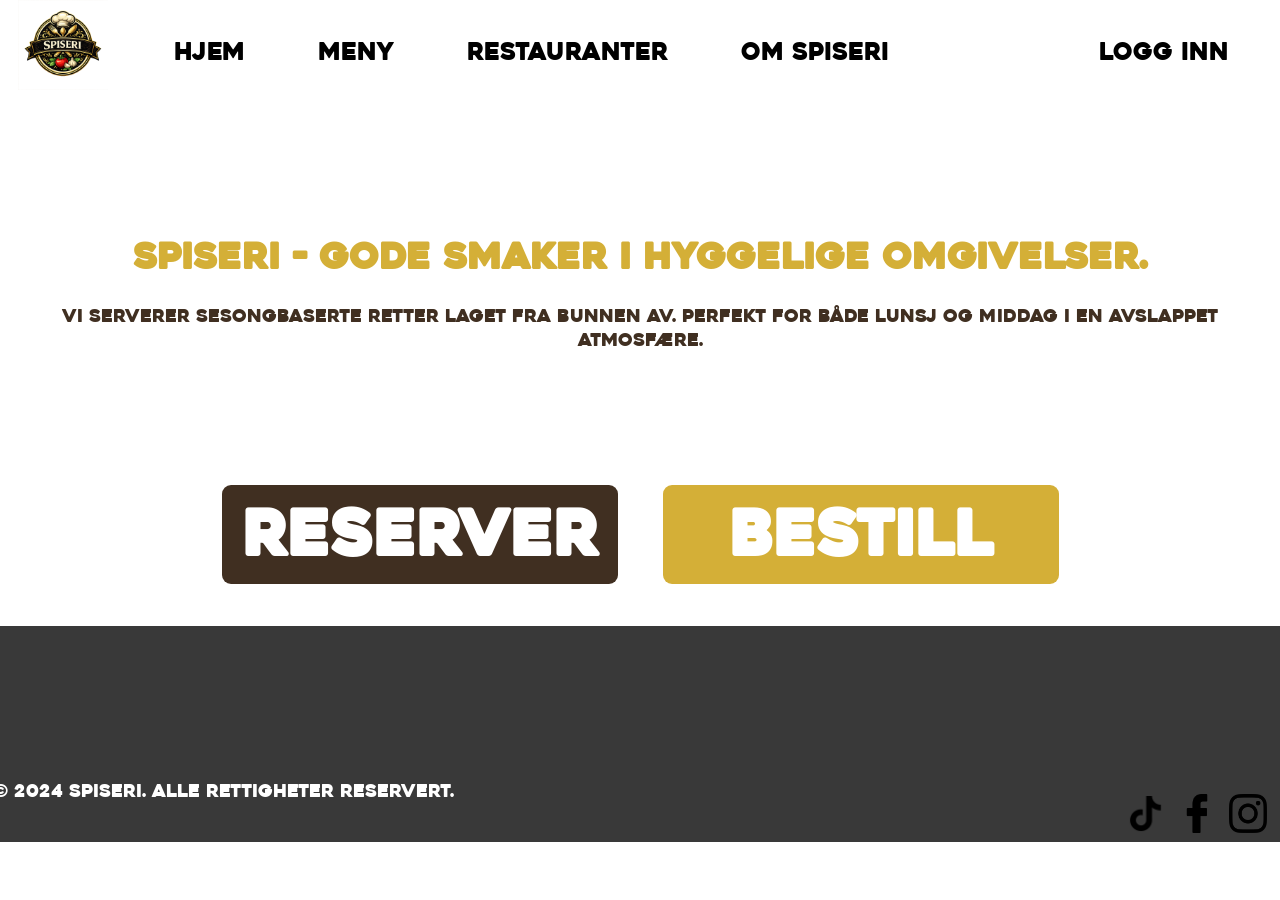
<file: Arbeid/Restaurant nettside/Bestill.html>
<!DOCTYPE html>
<html lang="en">
<head>
    <meta charset="UTF-8">
    <meta name="viewport" content="width=device-width, initial-scale=1.0">
    <title>Restaurant Website</title>
    <link rel="stylesheet" href="styles.css">
</head>
<body>
    <!-- Navigation -->
    <nav class="navbar">
        <div class="container">
            <div class="logo"><img class="rest" src="Bilder/RestaurantLogo.png" alt="Restaurant Logo"></div>
            <ul class="nav-links">
                <li><a class="links" href="Index.html">Hjem</a></li>
                <li><a class="links" href="meny.html">Meny</a></li>
                <li><a class="links" href="Restauranter.html">Restauranter</a></li>
                <li><a class="links" href="Omspiseri.html">Om spiseri</a></li>
            </ul>
        </div>
    </nav>

    <div class="logginn">
        <a href="logginn.html">Logg inn</a>
    </div>

    <h1 class="overtekst">Spiseri - gode smaker i hyggelige omgivelser.</h1>
    <p class="undertekst">Vi serverer sesongbaserte retter laget fra bunnen av. Perfekt for både lunsj og middag i en avslappet atmosfære.</p>


    <div class="resbes">
    <a href="Reserver.html"><h1 class="Reserver">Reserver</h1></a>
    <a href="Bestill.html"><h1 class="Bestill">Bestill</h1></a>

    </div>


    <footer class="footer">
    <p class="footer-text">© 2024 Spiseri. Alle rettigheter reservert.</p>

    <img src="Bilder/Instagram png.png" alt="Instagram Icon">
    <img  src="Bilder/Facebook png.png" alt="Facebook Icon">
    <img  src="Bilder/Tiktok png logo.png" alt="Tiktok Icon">

</footer>


    <script>
        // Highlight current page in navbar
        document.addEventListener('DOMContentLoaded', function() {
            const links = document.querySelectorAll('.nav-links a');
            const currentUrl = window.location.pathname;
            
            links.forEach(link => {
                const href = link.getAttribute('href');
                // Check if the href matches the current page
                if (currentUrl.includes(href) || 
                    (href === 'Index.html' && (currentUrl.endsWith('/') || currentUrl.includes('Index.html')))) {
                    link.classList.add('active');
                } else {
                    link.classList.remove('active');
                }
            });
        });
    </script>

    <div class="container">
</body>
</html>
</file>
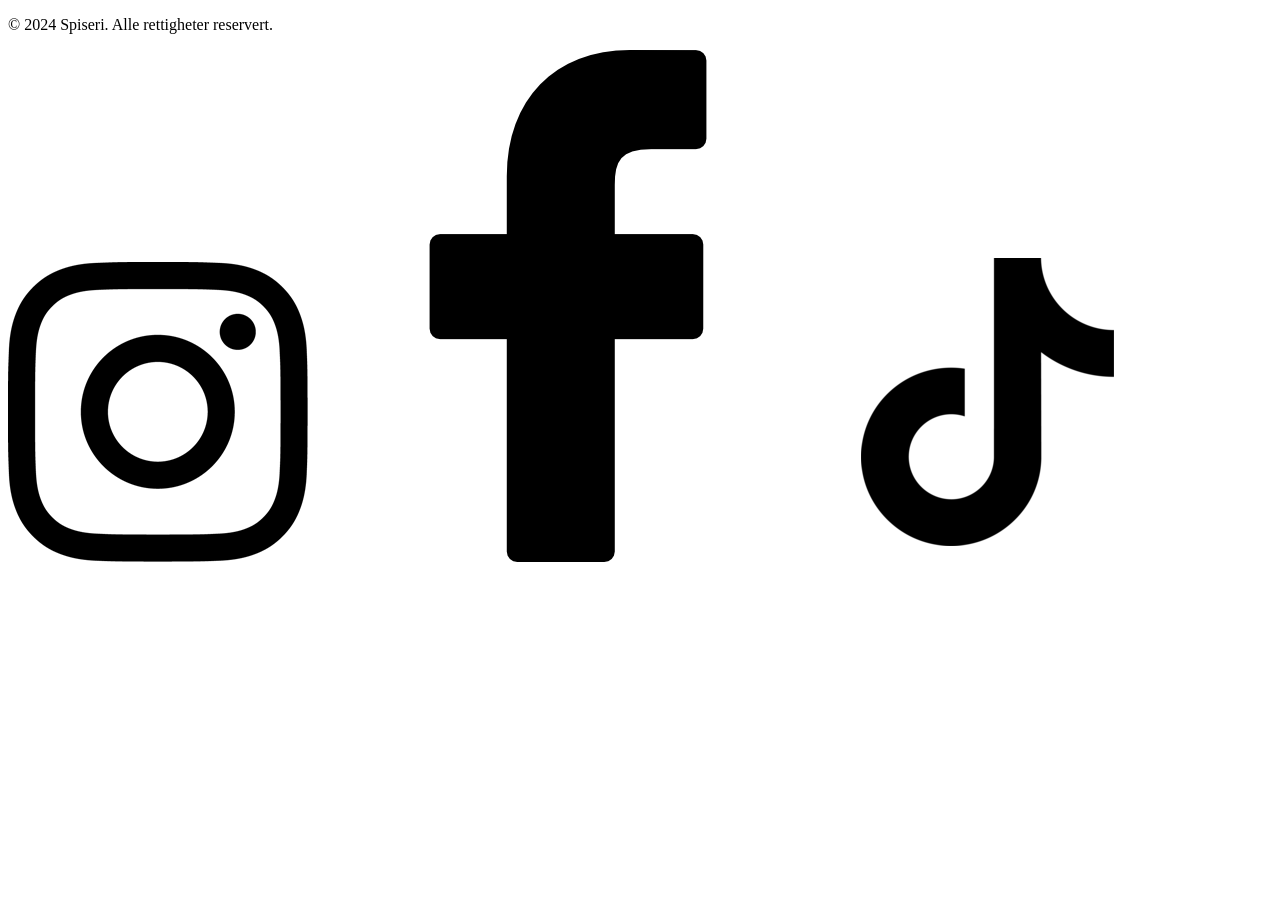
<file: Arbeid/Restaurant nettside/logginn.html>
<!DOCTYPE html>
<html lang="en">
<head>
    <meta charset="UTF-8">
    <meta name="viewport" content="width=device-width, initial-scale=1.0">
    <title>Logg inn </title>
</head>
<body>
    



    <footer class="footer">
    <p class="footer-text">© 2024 Spiseri. Alle rettigheter reservert.</p>

    <img src="Bilder/Instagram png.png" alt="Instagram Icon">
    <img  src="Bilder/Facebook png.png" alt="Facebook Icon">
    <img  src="Bilder/Tiktok png logo.png" alt="Tiktok Icon">

</footer>
</body>
</html>
</file>
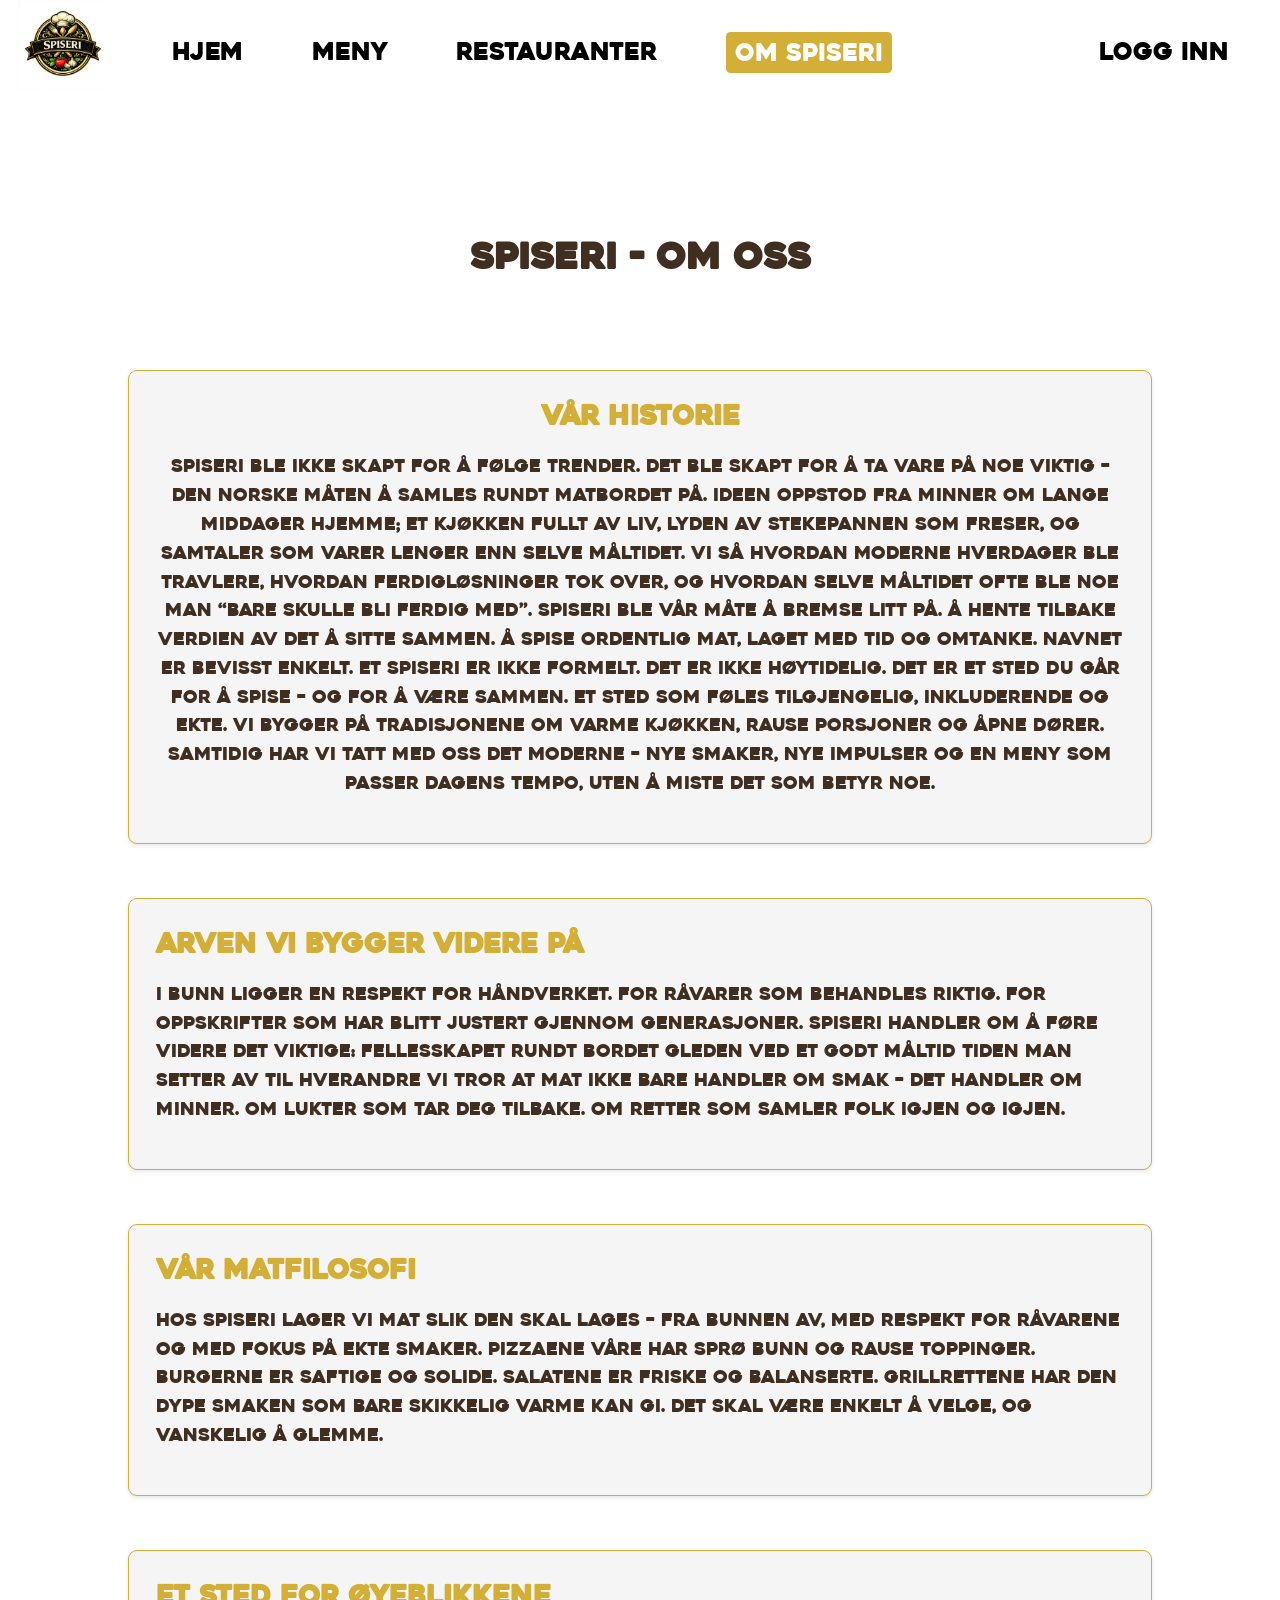
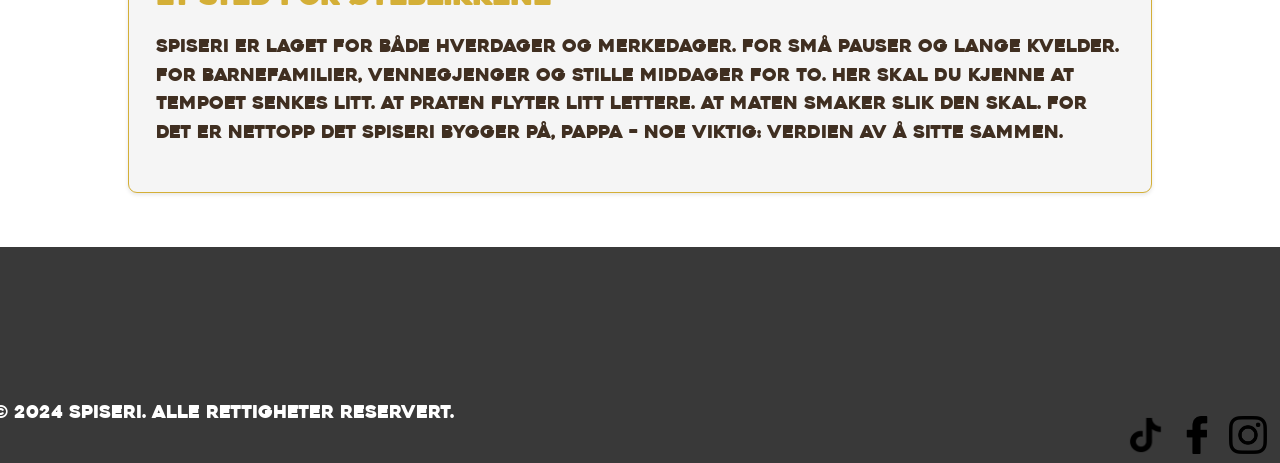
<file: Arbeid/Restaurant nettside/Omspiseri.html>
<!DOCTYPE html>
<html lang="en">
<head>
    <meta charset="UTF-8">
    <meta name="viewport" content="width=device-width, initial-scale=1.0">
    <title>Restaurant Website</title>
    <link rel="stylesheet" href="styles.css">
</head>
<body>
    <!-- Navigation -->
    <nav class="navbar">
        <div class="container">
            <div class="logo"><img class="rest" src="Bilder/RestaurantLogo.png" alt="Restaurant Logo"></div>
            <ul class="nav-links">
                <li><a class="links" href="Index.html">Hjem</a></li>
                <li><a class="links" href="meny.html">Meny</a></li>
                <li><a class="links" href="Restauranter.html">Restauranter</a></li>
                <li><a class="links" href="Omspiseri.html">Om spiseri</a></li>
            </ul>
        </div>
    </nav>



    <div class="logginn">
        <a href="logginn.html">Logg inn</a>
    </div>


    <h1 class="spoovertekst">Spiseri - Om oss</h1>
        <div class="content-box">
        <h2 class="Historie">Vår Historie</h2>
        <p class="undertekst">Spiseri ble ikke skapt for å følge trender. Det ble skapt for å ta vare på noe viktig – den norske måten å samles rundt matbordet på.

Ideen oppstod fra minner om lange middager hjemme; et kjøkken fullt av liv, lyden av stekepannen som freser, og samtaler som varer lenger enn selve måltidet. Vi så hvordan moderne hverdager ble travlere, hvordan ferdigløsninger tok over, og hvordan selve måltidet ofte ble noe man “bare skulle bli ferdig med”.

Spiseri ble vår måte å bremse litt på. Å hente tilbake verdien av det å sitte sammen. Å spise ordentlig mat, laget med tid og omtanke.

Navnet er bevisst enkelt. Et spiseri er ikke formelt. Det er ikke høytidelig. Det er et sted du går for å spise – og for å være sammen. Et sted som føles tilgjengelig, inkluderende og ekte.

Vi bygger på tradisjonene om varme kjøkken, rause porsjoner og åpne dører. Samtidig har vi tatt med oss det moderne – nye smaker, nye impulser og en meny som passer dagens tempo, uten å miste det som betyr noe.</p>
    </div>

    <div class="content-box">
        <h3>Arven vi bygger videre på</h3>
        <p>I bunn ligger en respekt for håndverket. For råvarer som behandles riktig. For oppskrifter som har blitt justert gjennom generasjoner.

Spiseri handler om å føre videre det viktige:

Fellesskapet rundt bordet

Gleden ved et godt måltid

Tiden man setter av til hverandre

Vi tror at mat ikke bare handler om smak – det handler om minner. Om lukter som tar deg tilbake. Om retter som samler folk igjen og igjen.</p>
    </div>

    <div class="content-box">
        <h4>Vår matfilosofi</h4>
        <p>Hos Spiseri lager vi mat slik den skal lages – fra bunnen av, med respekt for råvarene og med fokus på ekte smaker.

Pizzaene våre har sprø bunn og rause toppinger. Burgerne er saftige og solide. Salatene er friske og balanserte. Grillrettene har den dype smaken som bare skikkelig varme kan gi.

Det skal være enkelt å velge, og vanskelig å glemme.</p>
    </div>

    <div class="content-box">
        <h5>Et sted for øyeblikkene</h5>
        <p>Spiseri er laget for både hverdager og merkedager. For små pauser og lange kvelder. For barnefamilier, vennegjenger og stille middager for to.

Her skal du kjenne at tempoet senkes litt. At praten flyter litt lettere. At maten smaker slik den skal.

For det er nettopp det Spiseri bygger på, pappa – noe viktig:
Verdien av å sitte sammen.</p>
    </div>

    <footer class="footer">
    <p class="footer-text">© 2024 Spiseri. Alle rettigheter reservert.</p>

    <img src="Bilder/Instagram png.png" alt="Instagram Icon">
    <img  src="Bilder/Facebook png.png" alt="Facebook Icon">
    <img  src="Bilder/Tiktok png logo.png" alt="Tiktok Icon">

</footer>

    <script>
        // Highlight current page in navbar
        document.addEventListener('DOMContentLoaded', function() {
            const links = document.querySelectorAll('.nav-links a');
            const currentUrl = window.location.pathname;
            
            links.forEach(link => {
                const href = link.getAttribute('href');
                // Check if the href matches the current page
                if (currentUrl.includes(href) || 
                    (href === 'Index.html' && (currentUrl.endsWith('/') || currentUrl.includes('Index.html')))) {
                    link.classList.add('active');
                } else {
                    link.classList.remove('active');
                }
            });
        });
    </script>

    <div class="container"></div>
</body>
</html>
</file>
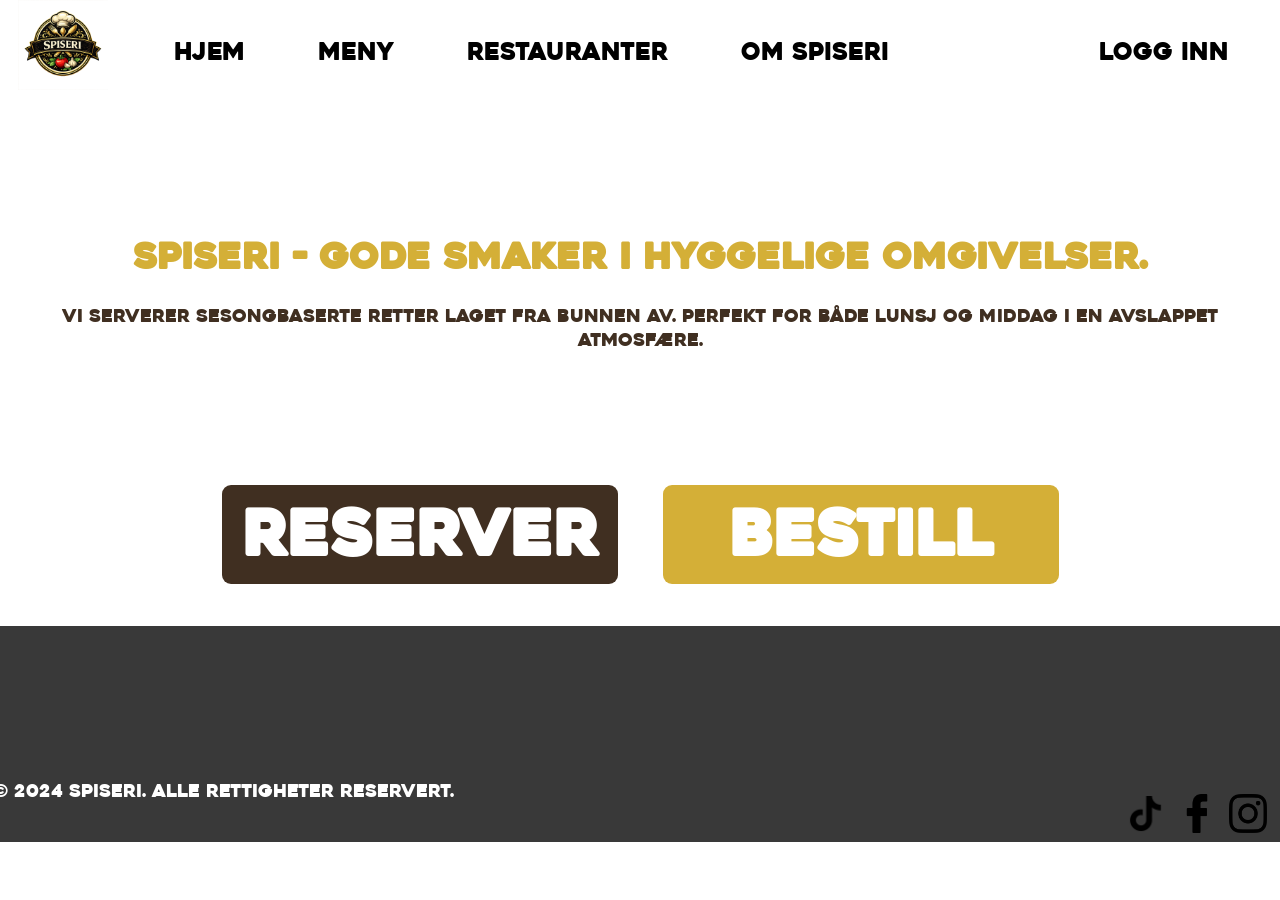
<file: Arbeid/Restaurant nettside/Reserver.html>
<!DOCTYPE html>
<html lang="en">
<head>
    <meta charset="UTF-8">
    <meta name="viewport" content="width=device-width, initial-scale=1.0">
    <title>Restaurant Website</title>
    <link rel="stylesheet" href="styles.css">
</head>
<body>
    <!-- Navigation -->
    <nav class="navbar">
        <div class="container">
            <div class="logo"><img class="rest" src="Bilder/RestaurantLogo.png" alt="Restaurant Logo"></div>
            <ul class="nav-links">
                <li><a class="links" href="Index.html">Hjem</a></li>
                <li><a class="links" href="meny.html">Meny</a></li>
                <li><a class="links" href="Restauranter.html">Restauranter</a></li>
                <li><a class="links" href="Omspiseri.html">Om spiseri</a></li>
            </ul>
        </div>
    </nav>

    <div class="logginn">
        <a href="logginn.html">Logg inn</a>
    </div>

    <h1 class="overtekst">Spiseri - gode smaker i hyggelige omgivelser.</h1>
    <p class="undertekst">Vi serverer sesongbaserte retter laget fra bunnen av. Perfekt for både lunsj og middag i en avslappet atmosfære.</p>


    <div class="resbes">
    <a href="Reserver.html"><h1 class="Reserver">Reserver</h1></a>
    <a href="Bestill.html"><h1 class="Bestill">Bestill</h1></a>

    </div>

    <footer class="footer">
    <p class="footer-text">© 2024 Spiseri. Alle rettigheter reservert.</p>

    <img src="Bilder/Instagram png.png" alt="Instagram Icon">
    <img  src="Bilder/Facebook png.png" alt="Facebook Icon">
    <img  src="Bilder/Tiktok png logo.png" alt="Tiktok Icon">

</footer>


    <script>
        // Highlight current page in navbar
        document.addEventListener('DOMContentLoaded', function() {
            const links = document.querySelectorAll('.nav-links a');
            const currentUrl = window.location.pathname;
            
            links.forEach(link => {
                const href = link.getAttribute('href');
                // Check if the href matches the current page
                if (currentUrl.includes(href) || 
                    (href === 'Index.html' && (currentUrl.endsWith('/') || currentUrl.includes('Index.html')))) {
                    link.classList.add('active');
                } else {
                    link.classList.remove('active');
                }
            });
        });
    </script>

    <div class="container">
</body>
</html>
</file>
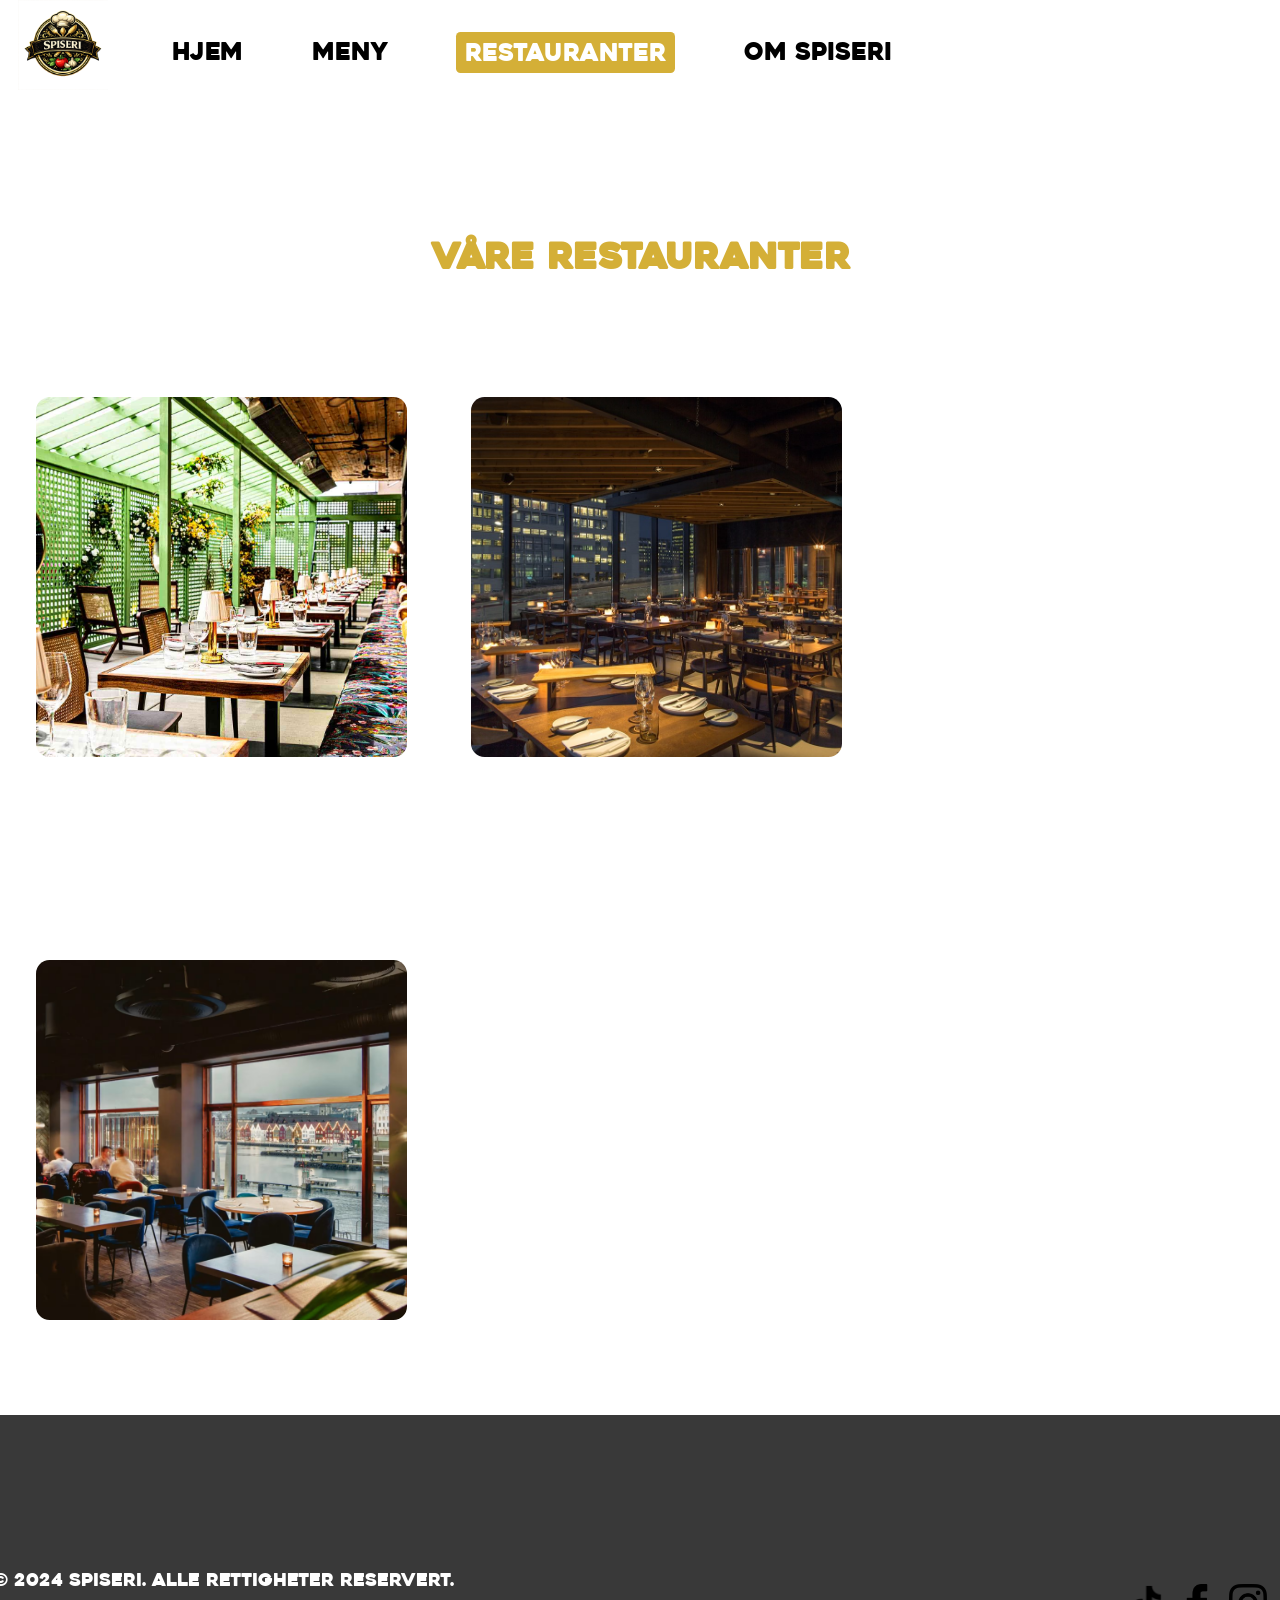
<file: Arbeid/Restaurant nettside/Restauranter.html>
<!DOCTYPE html>
<html lang="en">
<head>
    <meta charset="UTF-8">
    <meta name="viewport" content="width=device-width, initial-scale=1.0">
    <title>Restaurant Website</title>
    <link rel="stylesheet" href="styles.css">
</head>
<body>
    <!-- Navigation -->
    <nav class="navbar">
        <div class="container">
            <div class="logo"><img class="rest" src="Bilder/RestaurantLogo.png" alt="Restaurant Logo"></div>
            <ul class="nav-links">
                <li><a class="links" href="Index.html">Hjem</a></li>
                <li><a class="links" href="meny.html">Meny</a></li>
                <li><a class="links" href="Restauranter.html">Restauranter</a></li>
                <li><a class="links" href="Omspiseri.html">Om spiseri</a></li>
            </ul>
        </div>
    </nav>

        <h1 class="vovertekst">Våre restauranter</h1>
    
    <a href="">     <span class="res-text">Abildsoe</span>   <img class="Restaurant" src="Bilder/Restaurant1.jpg" alt="Restaurant"></a>    

    <a href="">    <img class="Restaurant" src="Bilder/Restaurant2.jpg" alt="Restaurant"></a>
    <a href="">    <img class="Restaurant" src="Bilder/Restaurant3.avif" alt="Restaurant"></a>

    
    <footer class="footer">
    <p class="footer-text">© 2024 Spiseri. Alle rettigheter reservert.</p>



    <img src="Bilder/Instagram png.png" alt="Instagram Icon">
    <img  src="Bilder/Facebook png.png" alt="Facebook Icon">
    <img  src="Bilder/Tiktok png logo.png" alt="Tiktok Icon">

</footer>

    <script>
        // Highlight current page in navbar
        document.addEventListener('DOMContentLoaded', function() {
            const links = document.querySelectorAll('.nav-links a');
            const currentUrl = window.location.pathname;
            
            links.forEach(link => {
                const href = link.getAttribute('href');
                // Check if the href matches the current page
                if (currentUrl.includes(href) || 
                    (href === 'Index.html' && (currentUrl.endsWith('/') || currentUrl.includes('Index.html')))) {
                    link.classList.add('active');
                } else {
                    link.classList.remove('active');
                }
            });
        });
    </script>

    <div class="container"></div>
</body>
</html>
</file>
<file: style.css>
/* Style.css - Main stylesheet for the portfolio website */
/* This file contains all the CSS styles for the website, including layout, colors, animations, and responsive design */

/* Global font family for all elements */
* {
    font-family: Verdana, Geneva, Tahoma, sans-serif;
}


/* Debug outline - commented out for debugging layout */
/* * {
  outline: 3px solid red; 
} */

/* Alternative outline for debugging */
/* outline for alt*/

/*------------------------hentet fra google---------------------------*/

/* Import Google Fonts for Roboto and Space Mono */
@import url('https://fonts.googleapis.com/css2?family=Roboto:ital,wght@0,100..900;1,100..900&family=Space+Mono:ital,wght@0,400;0,700;1,400;1,700&display=swap');
       
/* Body styles - full height, no margin, radial gradient background */
body {
    height: 100vh; /* Ensures the body takes full viewport height */
    margin: 0; /* Removes default body margin */
    background-image: radial-gradient(circle, #0A031A,#11052F ); /* Red to Blue radial gradient */

}

/* CSS custom properties (variables) for navigation colors */
:root {
  --nav-active-bg: hsl(272deg 68% 48%);
  --nav-hover-bg: color-mix(in srgb, var(--nav-active-bg) 75%, transparent 25%);
  --nav-active-color: #ffffff;
}



/*------------------------------------------------------------------------*/

/* Commented out styles for unordered list text - no longer used */
/* dette gjorde jeg når jegt hadde unordered list
.text {
    border-radius: 13px;
    color: white;
    text-align: center;
    background-color: #606dff;
    display: flex;
    flex-direction: row;
    justify-content: center;
    justify-content: space-around; 
} */


/* ===== Noe av dette ble tatt fra Chatgpt. men mye gjort selv.==== */
/* Header styles - top navigation bar with logo and menu */
header {
    margin-top: 3vh;
    display: flex;
    justify-content: space-between;
    border-radius: 2vh;
    background-color: #606dff;
    align-items: center;
    height: 7.263922518159807vh;
    width: 95%;
    background-image: radial-gradient(circle, #9762c9 -20%, #4b3083 30%);
    border: 0.24213075060532688vh solid rgb(253, 182, 255); 
    position: relative;
    left: 5vh;
    box-shadow: 0 0 2vh rgba(255, 255, 255, 0.349); 
}

/* Navigation menu positioning and layout */
nav {
  position: absolute;
  left: 50%;
  transform: translateX(-50%);
  top: 0;
  height: 100%;
  display: flex;
  align-items: center;
  width: 75%;
  max-width: 120vh;
  justify-content: space-evenly;
  gap: 0;
  padding: 0 2vh;
}

/* Logo styling and hover effects */
.logo {
    height: 6vh;
    position: relative;
    margin-left: vh;
  margin-top: 0.vh; 
}

a[aria-label="Home"] .logo,
.logo {
  transition: transform 180ms ease;
  transform-origin: center center;
  cursor: pointer;
}

a[aria-label="Home"]:hover .logo,
a[aria-label="Home"]:focus .logo,
.logo:hover,
.logo:focus {
  transform: translateY(-4%) scale(1.06);
}


/* Home link container styling */
a[aria-label="Home"] {
  display: inline-flex;
  align-items: center;
  height: 100%; 
  padding: 0 0.8vh; 
  border-radius: 1.2vh; 
  transition: background-color 180ms ease, box-shadow 180ms ease;
}

a[aria-label="Home"]:hover,
a[aria-label="Home"]:focus {
  background-color: var(--nav-hover-bg);
  box-shadow: 0 0 1.2vh rgba(0,0,0,0.18);
}
/* Navigation text links styling */
.navtext {
  margin: 0 1.5vh;
  color: white;
  display: inline-flex;
  align-items: center;
  height: 100%; 
  padding: 0 2.5vh; 
  box-sizing: border-box;
  white-space: nowrap; 
  min-width: 6ch;
}


/* Active navigation link styling */
/* Active navigation link styling */
a.navtext.active,
nav a[aria-current="page"] {
  background-color: var(--nav-active-bg); 
  color: var(--nav-active-color);
  box-shadow: 0 0 1vh rgba(255,255,255,0.08);

  transform: none;
}

/* Second navigation rule - duplicate positioning */
nav {
  position: absolute;
  left: 50%;
  transform: translateX(-50%);
  top: 0;
  height: 100%;
  display: flex;
  align-items: center;
  width: 95%;
  max-width: 120vh;
  justify-content: space-evenly;
  gap: 0;
  padding: 0 2vh;
}

nav a:hover {
  background-color: var(--nav-hover-bg);
  transform: none; 
}

/* ============================= */

/* General link styling */
a {
    text-decoration: none;
    color: white;
    background-color: rgba(97, 89, 173, 0);
    border-radius: 1vh;
    text-align: center;
    font-size: 4vh;
}


/* ============================= */
/* CLICKABLE PROFILE CIRCLE UX  */
/* -----taken from chatgpt------ */
/* ============================= */

/* Profile circle container with hover effects and animation */
.circle {
    cursor: pointer;
    transition: transform 0.35s ease, box-shadow 0.35s ease;
    display: flex;
    align-items: center;
    justify-content: center;
    position: absolute;
    animation: heartbeat 2s infinite;
}

/* Circle hover scaling and glow effect */
.circle:hover {
    transform: translate(-50%, -50%) scale(1.08);
    box-shadow: 0 0 4vh rgba(120, 170, 255, 0.75);
}

/* Heartbeat animation keyframes */
@keyframes heartbeat {
    0%, 20%, 100% {
        transform: translate(-50%, -50%) scale(1);
    }
    10% {
        transform: translate(-50%, -50%) scale(1.08);
    }
    14% {
        transform: translate(-50%, -50%) scale(1.05);
    }
    18% {
        transform: translate(-50%, -50%) scale(1);
    }
}

/* Outer ring effect on circle hover */
.circle::after {
    content: "";
    position: absolute;
    inset: -1.5vh;
    border-radius: 50%;
    border: 0.25vh solid rgba(160, 120, 255, 0.6);
    opacity: 0;
    transition: opacity 0.35s ease;
}

.circle:hover::after {
    opacity: 1;
}

/* Text inside circle, appears on hover */
.circle-text {
    color: white;
    font-size: 3vh;
    font-weight: 500;
    opacity: 0;
    transition: opacity 0.3s ease;
    pointer-events: none;
}

.circle:hover .circle-text {
    opacity: 1;
}

/* Focus styles for accessibility */
a:focus .circle {
    box-shadow: 0 0 4vh rgba(120, 170, 255, 0.9);
}

/* Circle image styling */
.circle-img {
    width: 100%;
    height: 100%;
    object-fit: cover;
    object-position: center 15%;
}

/* ============================= */

/* Real circle element - profile picture circle */
.circlereal {
    width: 42.3728813559322vh;
    height: 42.3728813559322vh;
    background-color: #3498db;
    border-radius: 50%;
    position: relative;
    top: -15%;
    left: 75%;
    transform: translate(-50%, -50%);
    box-shadow: 0 0 5vh rgba(150, 19, 210, 0.9), 0 0 0 0.5vh rgba(132, 0, 255, 0.25);
    object-fit: cover;
    object-position: center 15%;
    border: none;
}

/* About me text box overlay */
.aboutme {
    position: absolute;
    top: 35%;           
    left: 7%;          
    width: 50%;         
    padding: 3vh;       
    background-color: rgba(0, 0, 0, 0.4); 
    border-radius: 2vh; 
    color: white;       
    z-index: 2;         
    box-shadow: 0 0 2vh rgba(0, 0, 0, 0.5); 
}

/* Header navigation link margins */
header nav a {
    margin: 0 2vh;
}

/* Reset margin for all links */
a {
    margin: 0;
}

/* Circle container dimensions and positioning */
.circle {
    display: block;
    width: 42.3728813559322vh;
    height: 42.3728813559322vh;
    border-radius: 50%;
    background-color: #3498db;
    overflow: hidden;         
    position: absolute;
    top: 50%;
    left: 50%;
    transform: translate(-50%, -50%);
}

.big-box {
    width: 90%;
    height: 54.479418886198545vh;
    background-image: radial-gradient(circle, #773baf -20%, #200c49 60%);
    border-radius: 3.0651340996168583vh;
    margin:  auto; 
    position: relative; 
    top: 12.5vh;
}


.big-boxradial {
    width: 90%;
    height: 54.479418886198545vh;
    background-image: radial-gradient(circle at 75% 50%, #773baf -20%, #200c49 60%);
    border-radius: 3.0651340996168583vh;
    margin:  auto; 
    position: relative; 
    top: 12.5vh;
    box-shadow: 0 0 1vh rgba(32, 3, 99, 0.5); 
}

/* Circle link wrapper */
.circle-link {
    display: block;
    text-decoration: none;
    color: inherit;
}

/* Linus name styling */
.linus {
    color: red;
    position: absolute;
    bottom: 134.09961685823754vh;
    left: 9.578544061302683vh;
    font-size: 7.662835249042145vh;
    display: flex;
    justify-content: center;
    width: 100vh;
}

/* Apps section title text */
.appstext {
    font-size: 4.4213075060532687vh;
    color: white;
    margin-top: 1.1494252873563218vh;
    text-align: center;
    margin-left: 1.5vh;
}

/* Apps section subtitle text */
.apptextunder {
    font-size: 1.1494252873563218vh;
    color: white;
    text-align: center;
    display: flex;
    justify-content: space-between;
    }

/* App icon sizing */
.app {
    height: 10vh;
    width: 10vh;
}

/* Programs container - flex layout for app icons */
.programs {
    display: flex;
    flex-wrap: wrap;
    gap: 1.5325670498084292vh;
    justify-content: center;
    
}

/* Skill category boxes - borders and padding */
.picture-editing,
.video-editing,
.html_css {
    height: 10vh;
    border: 0.22988505747126436vh solid white;   
    padding: 0.7662835249042146vh;                
    border-radius: 1.1494252873563218vh;          
}




/* Group link wrapper */
.group-link {
    display: block;        
    text-decoration: none; 
    color: inherit;
    display: block;
    margin: 0; 

}

/* Navigation text - updated styles */
.navtext {
  margin: 0;
  color: white;
  display: inline-flex;
  align-items: center;
  justify-content: center;
  height: 100%;
  padding: 0 4vh;
  box-sizing: border-box;
  white-space: nowrap;
  flex: none;
}

/* Layout for app section heading underlines */
.apptextunder {
  width: 57.47126436781609vh;
  font-size: 0.9195402298850575vh;
  margin-left: 32vw;
}

/* Picture Editing section positioning */
.PE {
  margin-left: -3.45vw;
}

/* HTML/CSS section positioning */
.HC {
  margin-right: -8.45vw;
}

/* Video section container */
.film {
    width: 67vw;
    height: 70vh;
    display: flex;
    justify-self: center;
    margin-bottom: 35vh;
    border: 0.22988505747126436vh solid purple;
    border-radius: 1.5325670498084292vh;
}

/* Video of the month section title */
.vom {
    color: #9999ff;
    display: flex;
    justify-self: center;
    font-size: 6vh;    
}

/* Footer section styling */
footer {
    height: 60vh;
    margin-top: 38.31417624521073vh;
    padding-left: 11.494252873563218vh;
    background-color: #030116;
}

/* Footer text container */
.foottekst {
    padding-top: 10vh;
    color: white; 
    display: flex;
    flex-direction: column;
    justify-content: space-evenly;
}

/* Footer social media links wrapper */
.footwrap {
    display: flex;
    flex-direction: row;
    filter: invert(1);
    justify-content: space-between;
    width: 19.157088122605366vh;
    margin-top: 3vh;
}

/* Footer app/social media icon sizing */
.footapp {
    height: 3.8314176245210727vh;
}

/* Large content box container */
.big-boxy {
    width: 90%;
    height: 75vh;
    background-color: #30126b; 
    border-radius: 3.0651340996168583vh;
    margin:  auto; 
    position: relative; 
    top: 5vh;
    box-shadow: 0 0 2vh rgba(0, 0, 0, 0.5); 
}

/* Content text inside big-boxy section */
.big-boxytext {
    padding-left: 85vh;
    padding-top: 0.5vh;
    color: white;
    z-index: 2;
}

/* Image filter techniques section */
.ift {
    filter: invert(1);
    height: 6vh;
    display: flex;
    justify-self: center;
    flex-direction: row;
}

/* Big box details container */
.bbd {
    margin-top: 20vh;
    padding-left: 87vh;
    width: 27vh;
    display: flex;
    flex-direction: row;
    justify-content: space-between;
}

/* Contact form styling */
.contact-form {
  max-width: 22vw;
  height: 50vh;
  margin: 1.5325670498084292vh auto;
  padding: 1.5325670498084292vh;
  border:  0.07662835249042145vh solid #ccc;
  border-radius: 0.6053268765133172vh;
  background-color: #8861e4;
  display: flex;
  flex-direction: column;
  margin-left:  117vh;
  margin-top: -59.5vh;
}

/* Contact form field container */
.contact-form div {
  margin-bottom: 1.1494252873563218vh;
}

/* Contact form labels */
.contact-form label {
  display: block; 
  margin-bottom: 0.3831417624521073vh;
  font-weight: bold;
}

/* Input fields and textarea styling */
.contact-form input,
.contact-form textarea {
  width: 100%; 

  padding: 0.7662835249042146vh;
  border: 0.07662835249042145vh solid #ccc;
  border-radius: 0.3065134099616858vh;
  box-sizing: border-box; 
}

.contact-form textarea {
  resize: vertical; 
}

/* Submit button styling */
.contact-form button {
  margin-top: 1vh;
  background-color: #373347; 
  color: white;
  padding: 1.8159806295399517vh 1.8159806295399517vh;
  border: none;
  border-radius: 0.48426150121065376vh;
  cursor: pointer;
  font-size: 1.937046004842615vh;
}

.contact-form button:hover {
  background-color: #080c13;
}

/* Kontakt section heading */
.kontakt {
  margin-top: 6vh;
}

/* Message textarea sizing */
#message {
    height: 20vh;
}


.bais {
    color: white;
    display: flex;
    justify-content: end;
    padding-right: 5vh;
}

/* Get section heading */
.get {
    padding-left: 20vh;
    width: 30vh;
}

/* Hardware section heading */
.hard {
    font-size: 1.5vh;
}

/* Contact/portfolio image styling */
.picture {
    position: relative;
    height: 70vh;
    border: solid #9f17b08d;
    border-radius: 4vh;
    margin-top: -67.8vh;
    margin-left: 8vh;
    z-index: 1;
    box-shadow: 0 0 2vh rgba(0, 0, 0, 0.726); 
}

/* Big boxy gradient background */
.big-boxy {
  position: relative;
  background-color: #eee; 
  background-image: linear-gradient(to right, #773baf -20%, #200c49 70%);
}


/* Smaller overlay box inside big-boxy section */
.smaller-boxy {
    width: 82.32445520581113vh; 
    height: 70.2179176755448vh;
    background-color: #ffffff; 
    position: absolute;   
    background-color: rgba(17, 16, 16, 0.4);
    top: 2.4213075060532687vh;            
    left: 81.71912832929782vh;
    border-radius: 4.842615012106537vh;
    z-index: 0;
    box-shadow: 0 0 2vh rgba(240, 240, 240, 0.288); 
}



/* Z-index layering for overlapping elements */
.get, .hard, .big-boxytext, .bais, .contact-form, .bbd, p {
    position: relative;
    z-index: 2;
}

/* Design manual iframe container */
.desmanual{
  margin-left: 4vh;
  margin-top: 30vh;
  width: 58vw;
  height: 65vh;
  border-radius: 4vh;    
  overflow: hidden;       
  box-shadow: 0 0.7263922518159807vh 2.179176755447942vh rgba(0,0,0,0.15);
  border: 0.12106537530266344vh solid rgba(0,0,0,0.08);
}

/* Make iframe fill the container and remove default borders */
.desmanual iframe{
  width: 100%;
  height: 100%;
  border: 0;
  display: block;
}

/* Design manual text description */
.Des-text {
  color: white;
  margin-left: 62vw;
  margin-top: -57vh;
}



/* Figma prototype embed */
.figma  {
  height: 70vh;
  width: 50vw;
  margin-top: 30vh; 
  margin-left: 43vw;
  border-radius: 4vh;
  box-shadow: 0 0 4vh rgba(216, 214, 214, 0.527); 
}


.RS {
  border-radius: 5vh;
  background-color: rgba(179, 117, 207, 0.158);
  margin-top: 30vh;
  margin-left: 5vh;
  height: 60vh;
  box-shadow: 0 0 4vh rgba(255, 255, 255, 0.356); 

}

/* Restaurant Section text */
.RS_text {
  color: white;
  position: relative;
  margin-left: 50vw;
  margin-top: -47vh;
}

/* Restaurant Section text styling */
.text-RS {
  font-size: 2.5vh;
}



/* Prototype section - flex layout for side-by-side content */
.prototype-section {
  display: flex;
  width: 100vw;
  min-height: 100vh;
  margin-top: 15vh;
}


.figma-wrap {
  width: 50vw;
  height: 70vh;
  margin-left: 4vw;
}

/* Figma prototype embed sizing */
.figma {
  width: 100%;
  height: 100%;
  border-radius: 4vh;
  display: block;
}

/* App prototype text and description */
.prototype-app {
  color: white;
  width: 40vw;
  margin-left: 3vw;
  margin-top: -55vh;
}


/* Gallery/media container */
.gata {
  height: 50vh;
  width: 80vw;
  padding-left: 10vw;
}

/* Video styling - alternating left/right layout */
.video-wrap {
  border-radius: 4vh;
  box-shadow: 0 0 4vh rgba(255, 255, 255, 0.2);
  overflow: hidden;
  margin-top: 30vh;
}

/* Left-aligned video container */
.video-wrap.video-left {
  margin-left: 4vh;
  width: 50vw;
  height: 60vh;
}

/* Right-aligned video container */
.video-wrap.video-right {
  margin-left: 43vw;
  width: 50vw;
  height: 60vh;
}

/* Friday video section spacing */
.fredag-video {
  margin-top: 20vh;
}

/* Sad video section spacing */
.sad-video {
  margin-top: 40vh;
}

/* Restaurant image showcase with hover effect */
.restaurant-image,
.video-wrap.video-left.restaurant-image {
  margin-top: 25vh;
  height: auto;
  transition: transform 0.25s ease;
}

/* Restaurant image hover scale effect */
.restaurant-image:hover {
  transform: scale(1.02);
}

/* Video items inside restaurant image container */
.restaurant-image .video-item {
  width: 100%;
  height: auto !important;
  max-width: 100%;
  object-fit: contain;
  display: block;
  margin: 0 auto;
}

/* Basket/shopping video section spacing */
.basket-video {
  margin-top: 30vh;
}

/* Video media items - full height sizing */
.video-item {
  width: 100%;
  height: 100%;
  border-radius: 4vh;
  display: block;
}

/* Video description text styling */
.video-text {
  color: white;
  margin-top: -50vh;
  margin-bottom: 20vh;
  width: 36vw;
  line-height: 1.8;
  word-break: break-word;
  min-height: 25vh;
}

/* Right-aligned video text positioning */
.video-text.video-text-right {
  margin-left: 55vw;
}

/* Left-aligned video text positioning */
.video-text.video-text-left {
  margin-left: 4vh;
}

/* Norway project video text positioning */
.norway-text {
  margin-top: -63vh;
  margin-bottom: 10vh;
}

/* Street/travel project text positioning */
.street-text {
  margin-top: -60vh;
  margin-bottom: 10vh;
}

/* Animation project text positioning */
.ani-text {
  margin-top: -60vh;
  margin-bottom: 10vh;
}

/* Friday project text positioning */
.fredag-text {
  margin-top: -60vh;
  margin-bottom: 25vh;
}

/* Sad project text positioning */
.sad-text {
  margin-top: -60vh;
  margin-bottom: 10vh;
}

/* Basket project text positioning */
.basket-text {
  margin-top: -57vh;
  margin-bottom: 10vh;
}

/* Paragraph margins inside video text containers */
.video-text.video-text-left p,
.video-text.video-text-right p {
  margin: 0.8rem 0;
}
</file>
<file: Arbeid/Restaurant nettside/styles.css>
@font-face {
    font-family: "heavitas";
    src: url(fonts/Heavitas.ttf);
}

* {
    font-family: heavitas;
}


body {
    margin: 0;
    padding: 0;
    overflow-x: hidden;
}


.rest {
    height: 10vh;
    padding-left: 2vh;

}

a {
    text-decoration: none;
    color: black;
}

.nav-links {
    list-style-type: none;
    display: flex;
    justify-content: center;
    justify-content: space-around;
    gap: 20px;
    border-radius: 1.5vh;
    background-color: #d4af3700;
    width: 60%;
    height: 6.7vh;
    position: relative;
    top: -11vh;
    left: 10vw;
    font-size: 2.67vh;
    font-family: heavitas;
}

li {
    position: relative;
    top: 1.8vh;
    padding-right: 4.5vh;
}

li a:hover {
    color: white;
    width: 200%;
    background-color: #402F21;
    border-radius: .5vh;
    padding: 0.5vh 1vh;
}

li a.active {
    color: white;
    background-color: #D4AF37;
    border-radius: .5vh;
    padding: 0.5vh 1vh;
}


.logginn {

    position: absolute;
    top: 4vh;
    right: 4vw;
    font-size: 2.67vh;
    font-family: heavitas;
    color: #D4AF37;
}   

.logginn :hover {
    color: #D4AF37;
    background-color: #402F21;
    border-radius: .5vh;
    padding: 0.5vh 1vh;
}

.overtekst {
    font-size: 4vh;
    font-family: heavitas;
    color: #D4AF37;
    text-align: center;
    margin-top: 6vh;
}

.undertekst {
    font-size: 2vh;
    font-family: heavitas;
    color: #402F21;
    text-align: center;
    margin-top: 1vh;
}


.resbes { 
    font-family: heavitas;
    margin-top: 10vh;
    display: flex;
    justify-content: center;
    gap: 5vh;
}

.Reserver {
    background-color: #402F21;
    color: white;
    padding: 1vh 2vh;
    border-radius: 1vh;
    width: 40vh;height: 9vh;
    text-align: center;
    font-size: 7vh;
}

a:hover .Reserver {
    transition: 0.4s ease-in-out;
    transform: scale(110%);
    background-color: #D4AF37;
    color: white;
    padding: 1vh 2vh;
    border-radius: 1vh;
}

A:hover .Bestill {
    transition: 0.4s ease-in-out;
    transform: scale(110%);
    background-color: #402F21;
    color: white;
    padding: 1vh 2vh;
    border-radius: 1vh;
}


.Bestill {
    background-color: #D4AF37;
    color: white;
    padding: 1vh 2vh;
    border-radius: 1vh;
    width: 40vh;height: 9vh;
    text-align: center;
    font-size: 7vh;
}

.Tilbud {
    font-size: 4vh;
    font-family: heavitas;
    color: #D4AF37;
    text-align: center;
    margin-top: 10vh;
}

.slider {
    margin-top: 20vh;
  width: 50vw;
  height: 80vh;
  overflow: hidden;
  position: relative;
  margin: 0 auto;
}

.slides {
  display: flex;
  height: 100%;
  transition: transform 0.8s ease-in-out;
}

.slides img {
  width: 50vw;
  height: 40vh;
  object-fit: cover;
  flex-shrink: 0;
}


.footer {
    background-color: #000000c6;
    color: white;
    display: flex;
    justify-content: center;
    padding: 2vh 0;
    font-family: heavitas;
    font-size: 2vh;
    margin: 0;
    width: 100%;
    height: 20vh;
    position: relative;
}

.footer-text {
    margin-top: 15vh; 
    margin-left: -65vw;
    }

.footer img:nth-of-type(1) {
    position: absolute;
    bottom: 1vh;
    right: 1vw;
    width: 3vw;
    height: auto;
}

.footer img:nth-of-type(2) {
    position: absolute;
    bottom: 1vh;
    right: 5vw;
    width: 3vw;
    height: auto;
}

.footer img:nth-of-type(3) {
    position: absolute;
    bottom: 1vh;
    right: 9vw;
    width: 3vw;
    height: auto;
}

.Historie {
    font-size: 4vh;
    font-family: heavitas;
    color: #D4AF37;
    text-align: center;
    margin-top: 10vh;
}






.overtekstm {
    font-size: 4vh;
    font-family: heavitas;
    color: #D4AF37;
    text-align: center;
    margin-top: 1vh;
}


.Menybilder {
    display: flex;
    flex-wrap: wrap;
    justify-content: center;
    gap: 3vh;
    margin-top: 5vh;
    padding: 2vh 0;
}

.meny {
    display: flex;
    justify-content: center;
    align-items: center;
    transition: filter 0.6s ease;
    position: relative;
}

.meny img {
    width: 22.5vw;
    height: 40vh;
    object-fit: cover;
    border-radius: 0.5vh;
    transition: filter 0.3s ease;
}

.meny:hover img {
    filter:  brightness(0.6);
}

.menu-text {
    position: absolute;
    left: 50%;
    transform: translate(-50%, -50%);
    color: #ffffff;
    text-align: center;
    font-family: heavitas;
    font-size: 2vh;
    opacity: 0;
    transition: opacity 0.3s ease;
    white-space: nowrap;
}

.meny:hover .menu-text {
    opacity: 1;
}


.meny:hover {

    transform: scale(1.05);
    transition: transform 0.6s ease;
    filter: brightness(80%);
    color: gray 0.8;

}

.Pizza :hover {
    transition: transform 0.6s ease;
    
}


.Pizzaer {
    display: grid;
    grid-template-columns: repeat(6, 1fr);
    gap: 3vh;
    padding: 5vh 0;
    max-width: 90vw;
    margin: 0 auto;
}

.pizza-wrapper {
    position: relative;
    width: 100%;
}

.Pizzaer .pizza-wrapper:nth-child(3) {
    grid-column: 1 / 3;
}

.Pizzaer .pizza-wrapper:nth-child(4) {
    grid-column: 3 / 5;
}

.Pizzaer .pizza-wrapper:nth-child(5) {
    grid-column: 5 / 7;
}

.Pizzaer .pizza-wrapper:nth-child(6) {
    grid-column: 2 / 4;
}

.Pizzaer .pizza-wrapper:nth-child(7) {
    grid-column: 4 / 6;
}

.Pizzaer img {
    width: 100%;
    height: 42vh;
    object-fit: cover;
    border-radius: 1.5vh;
    transition: filter 0.6s ease;
    display: block;
}

.pizza-wrapper:hover img {
    filter: grayscale(100%) brightness(0.6);
}

.pizza-text {
    position: absolute;
    top: 50%;
    left: 50%;
    transform: translate(-50%, -50%);
    color: #ffffff;
    text-align: center;
    font-family: heavitas;
    font-size: 2.5vh;
    opacity: 0;
    transition: opacity 0.6s ease-in-out;
    white-space: nowrap;
}

.pizza-wrapper:hover .pizza-text {
    opacity: 1;
}

.Paster {
    display: grid;
    grid-template-columns: repeat(6, 1fr);
    gap: 3vh;
    padding: 5vh 0;
    max-width: 90vw;
    margin: 0 auto;
}

.pasta-wrapper {
    position: relative;
    width: 100%;
}

.Paster .pasta-wrapper:nth-child(3) {
    grid-column: 1 / 3;
}

.Paster .pasta-wrapper:nth-child(4) {
    grid-column: 3 / 5;
}

.Paster .pasta-wrapper:nth-child(5) {
    grid-column: 5 / 7;
}

.Paster .pasta-wrapper:nth-child(6) {
    grid-column: 2 / 4;
}

.Paster .pasta-wrapper:nth-child(7) {
    grid-column: 4 / 6;
}

.Paster img {
    width: 100%;
    height: 42vh;
    object-fit: cover;
    border-radius: 1.5vh;
    transition: filter 0.3s ease;
    display: block;
}

.pasta-wrapper:hover img {
    filter: grayscale(100%) brightness(0.6);
}

.pasta-text {
    position: absolute;
    top: 50%;
    left: 50%;
    transform: translate(-50%, -50%);
    color: #ffffff;
    text-align: center;
    font-family: heavitas;
    font-size: 2.5vh;
    opacity: 0;
    transition: opacity 0.6s ease-in-out;
    white-space: nowrap;
}

.pasta-wrapper:hover .pasta-text {
    opacity: 1;
}

.Paovertekst {
    grid-column: 1 / -1;
    padding-top: 5vh;
    font-size: 4vh;
    font-family: heavitas;
    color: #D4AF37;
    text-align: center;
    margin-top: 10vh;
    margin-bottom: 0;
}

.Paundertekst {
    grid-column: 1 / -1;
    padding-top: 0.5vh;
    font-size: 2vh;
    font-family: heavitas;
    color: #402F21;
    text-align: center;
    margin: 0;
}

.Burgere {
    display: grid;
    grid-template-columns: repeat(6, 1fr);
    gap: 3vh;
    padding: 5vh 0;
    max-width: 90vw;
    margin: 0 auto;
}

.Burger-wrapper {
    position: relative;
    width: 100%;
}

.Burgere .Burger-wrapper:nth-child(3) {
    grid-column: 1 / 3;
}

.Burgere .Burger-wrapper:nth-child(4) {
    grid-column: 3 / 5;
}

.Burgere .Burger-wrapper:nth-child(5) {
    grid-column: 5 / 7;
}

.Burgere .Burger-wrapper:nth-child(6) {
    grid-column: 2 / 4;
}

.Burgere .Burger-wrapper:nth-child(7) {
    grid-column: 4 / 6;
}

.Burgere img {
    width: 100%;
    height: 42vh;
    object-fit: cover;
    border-radius: 1.5vh;
    transition: filter 0.3s ease;
    display: block;
}

.Burger-wrapper:hover img {
    filter: grayscale(100%) brightness(0.6);
}

.burger-text {
    position: absolute;
    top: 50%;
    left: 50%;
    transform: translate(-50%, -50%);
    color: #ffffff;
    text-align: center;
    font-family: heavitas;
    font-size: 2.5vh;
    opacity: 0;
    transition: opacity 0.6s ease-in-out;
    white-space: nowrap;
}

.Burger-wrapper:hover .burger-text {
    opacity: 1;
}

.Bovertekst {
    grid-column: 1 / -1;
    padding-top: 5vh;
    font-size: 4vh;
    font-family: heavitas;
    color: #D4AF37;
    text-align: center;
    margin-top: 10vh;
    margin-bottom: 0;
}

.Bundertekst {
    grid-column: 1 / -1;
    padding-top: 0.5vh;
    font-size: 2vh;
    font-family: heavitas;
    color: #402F21;
    text-align: center;
    margin: 0;
}

.Salater {
    display: grid;
    grid-template-columns: repeat(6, 1fr);
    gap: 3vh;
    padding: 5vh 0;
    max-width: 90vw;
    margin: 0 auto;
}

.Salat-wrapper {
    position: relative;
    width: 100%;
}

.Salater .Salat-wrapper:nth-child(3) {
    grid-column: 1 / 3;
}

.Salater .Salat-wrapper:nth-child(4) {
    grid-column: 3 / 5;
}

.Salater .Salat-wrapper:nth-child(5) {
    grid-column: 5 / 7;
}

.Salater .Salat-wrapper:nth-child(6) {
    grid-column: 2 / 4;
}

.Salater .Salat-wrapper:nth-child(7) {
    grid-column: 4 / 6;
}

.Salater img {
    width: 100%;
    height: 42vh;
    object-fit: cover;
    border-radius: 1.5vh;
    transition: filter 0.3s ease;
    display: block;
}

.Salat-wrapper:hover img {
    filter: grayscale(100%) brightness(0.6);
}

.salat-text {
    position: absolute;
    top: 50%;
    left: 50%;
    transform: translate(-50%, -50%);
    color: #ffffff;
    text-align: center;
    font-family: heavitas;
    font-size: 2.5vh;
    opacity: 0;
    transition: opacity 0.6s ease-in-out;
    white-space: nowrap;
}

.Salat-wrapper:hover .salat-text {
    opacity: 1;
}

.Soverttekst {
    grid-column: 1 / -1;
    padding-top: 5vh;
    font-size: 4vh;
    font-family: heavitas;
    color: #D4AF37;
    text-align: center;
    margin-top: 10vh;
    margin-bottom: 0;
}

.Sundertekst {
    grid-column: 1 / -1;
    padding-top: 0.5vh;
    font-size: 2vh;
    font-family: heavitas;
    color: #402F21;
    text-align: center;
    margin: 0;
}

.Fisker {
    display: grid;
    grid-template-columns: repeat(6, 1fr);
    gap: 3vh;
    padding: 5vh 0;
    max-width: 90vw;
    margin: 0 auto;
}

.Fisk-wrapper {
    position: relative;
    width: 100%;
}

.Fisker .Fisk-wrapper:nth-child(3) {
    grid-column: 1 / 3;
}

.Fisker .Fisk-wrapper:nth-child(4) {
    grid-column: 3 / 5;
}

.Fisker .Fisk-wrapper:nth-child(5) {
    grid-column: 5 / 7;
}

.Fisker .Fisk-wrapper:nth-child(6) {
    grid-column: 2 / 4;
}

.Fisker .Fisk-wrapper:nth-child(7) {
    grid-column: 4 / 6;
}

.Fisker img {
    width: 100%;
    height: 42vh;
    object-fit: cover;
    border-radius: 1.5vh;
    transition: filter 0.3s ease;
    display: block;
}

.Fisk-wrapper:hover img {
    filter: grayscale(100%) brightness(0.6);
}

.fisk-text {
    position: absolute;
    top: 50%;
    left: 50%;
    transform: translate(-50%, -50%);
    color: #ffffff;
    text-align: center;
    font-family: heavitas;
    font-size: 2.5vh;
    opacity: 0;
    transition: opacity 0.6s ease-in-out;
    white-space: nowrap;
}

.Fisk-wrapper:hover .fisk-text {
    opacity: 1;
}

.Foverttekst {
    grid-column: 1 / -1;
    padding-top: 5vh;
    font-size: 4vh;
    font-family: heavitas;
    color: #D4AF37;
    text-align: center;
    margin-top: 10vh;
    margin-bottom: 0;
}

.Fundertekst {
    grid-column: 1 / -1;
    padding-top: 0.5vh;
    font-size: 2vh;
    font-family: heavitas;
    color: #402F21;
    text-align: center;
    margin: 0;
}

.Desserts {
    display: grid;
    grid-template-columns: repeat(6, 1fr);
    gap: 3vh;
    padding: 5vh 0;
    max-width: 90vw;
    margin: 0 auto;
}

.Dessert-wrapper {
    position: relative;
    width: 100%;
}

.Desserts .Dessert-wrapper:nth-child(3) {
    grid-column: 1 / 3;
}

.Desserts .Dessert-wrapper:nth-child(4) {
    grid-column: 3 / 5;
}

.Desserts .Dessert-wrapper:nth-child(5) {
    grid-column: 5 / 7;
}

.Desserts .Dessert-wrapper:nth-child(6) {
    grid-column: 2 / 4;
}

.Desserts .Dessert-wrapper:nth-child(7) {
    grid-column: 4 / 6;
}

.Desserts img {
    width: 100%;
    height: 42vh;
    object-fit: cover;
    border-radius: 1.5vh;
    transition: filter 0.3s ease;
    display: block;
}

.Dessert-wrapper:hover img {
    filter: grayscale(100%) brightness(0.6);
}

.dessert-text {
    position: absolute;
    top: 50%;
    left: 50%;
    transform: translate(-50%, -50%);
    color: #ffffff;
    text-align: center;
    font-family: heavitas;
    font-size: 2.5vh;
    opacity: 0;
    transition: opacity 0.6s ease-in-out;
    white-space: nowrap;
}

.Dessert-wrapper:hover .dessert-text {
    opacity: 1;
}

.Doverttekst {
    grid-column: 1 / -1;
    padding-top: 5vh;
    font-size: 4vh;
    font-family: heavitas;
    color: #D4AF37;
    text-align: center;
    margin-top: 10vh;
    margin-bottom: 0;
}

.Dundertekst {
    grid-column: 1 / -1;
    padding-top: 0.5vh;
    font-size: 2vh;
    font-family: heavitas;
    color: #402F21;
    text-align: center;
    margin: 0;
}

.Drinker {
    display: grid;
    grid-template-columns: repeat(6, 1fr);
    gap: 3vh;
    padding: 5vh 0;
    max-width: 90vw;
    margin: 0 auto;
}

.Drink-wrapper {
    position: relative;
    width: 100%;
}

.Drinker .Drink-wrapper:nth-child(3) {
    grid-column: 1 / 3;
}

.Drinker .Drink-wrapper:nth-child(4) {
    grid-column: 3 / 5;
}

.Drinker .Drink-wrapper:nth-child(5) {
    grid-column: 5 / 7;
}

.Drinker .Drink-wrapper:nth-child(6) {
    grid-column: 2 / 4;
}

.Drinker .Drink-wrapper:nth-child(7) {
    grid-column: 4 / 6;
}

.Drinker img {
    width: 100%;
    height: 42vh;
    object-fit: cover;
    border-radius: 1.5vh;
    transition: filter 0.3s ease;
    display: block;
}

.Drink-wrapper:hover img {
    filter: grayscale(100%) brightness(0.6);
}

.drink-text {
    position: absolute;
    top: 50%;
    left: 50%;
    transform: translate(-50%, -50%);
    color: #ffffff;
    text-align: center;
    font-family: heavitas;
    font-size: 2.5vh;
    opacity: 0;
    transition: opacity 0.6s ease-in-out;
    white-space: nowrap;
}

.Drink-wrapper:hover .drink-text {
    opacity: 1;
}

.Droverttekst {
    grid-column: 1 / -1;
    padding-top: 5vh;
    font-size: 4vh;
    font-family: heavitas;
    color: #D4AF37;
    text-align: center;
    margin-top: 10vh;
    margin-bottom: 0;
}

.Drundertekst {
    grid-column: 1 / -1;
    padding-top: 0.5vh;
    font-size: 2vh;
    font-family: heavitas;
    color: #402F21;
    text-align: center;
    margin: 0;
}

.Povertekst {
    grid-column: 1 / -1;
    padding-top: 5vh;
    font-size: 4vh;
    font-family: heavitas;
    color: #D4AF37;
    text-align: center;
    margin-top: 10vh;
    margin-bottom: 0;
}

.Pundertekst {
    grid-column: 1 / -1;
    padding-top: 0.5vh;
    font-size: 2vh;
    font-family: heavitas;
    color: #402F21;
    text-align: center;
    margin: 0;
}


.Pizzas:hover {

    transform: scale(1.05);
    transition: transform 1s ease;
    filter: brightness(50%);
    color: gray 0.8;
}

.content-box {
    background-color: #f5f5f5;
    border: 1px solid #d4af37;
    border-radius: 1vh;
    padding: 3vh;
    margin: 6vh auto;
    max-width: 80vw;
    box-shadow: 0 0.2vh 0.5vh rgba(0, 0, 0, 0.1);
    display: block;
    width: 100%;
    box-sizing: border-box;
}

.content-box h2,
.content-box h3,
.content-box h4,
.content-box h5 {
    color: #D4AF37;
    font-family: heavitas;
    font-size: 3vh;
    margin-top: 0;
    margin-bottom: 2vh;
}

.content-box p {
    color: #402F21;
    line-height: 1.6;
    font-size: 2vh;
}


.spoovertekst {
    font-size: 4vh;
    font-family: heavitas;
    color: #402F21;
    text-align: center;
    margin-top: 6vh;
    margin-bottom: 10vh;
}


.Restaurant {
    height: 40vh;
    width: 29vw;
    object-fit: cover;
    border-radius: 1.5vh;
    margin: 2.5vh;
    margin-bottom: 10vh;
    margin-top: 12vh;
    margin-left: 4vh;
}

.vovertekst {
    font-size: 4vh;
    font-family: heavitas;
    color: #D4AF37;
    text-align: center;
    margin-top: 6vh;
    margin-bottom: 1vh;
}

a .Restaurant:hover{
    transition: transform 0.6s ease;
    transform: scale(110%);
    filter: brightness(80%);
    color: gray 0.8;
}


.res-text {
    position: absolute;
    top: 50%;
    left: 50%;
    transform: translate(-50%, -50%);
    color: #ffffff;
    text-align: center;
    font-family: heavitas;
    font-size: 2.5vh;
    opacity: 0;
    transition: opacity 0.6s ease-in-out;
    white-space: nowrap;
}
</file>
